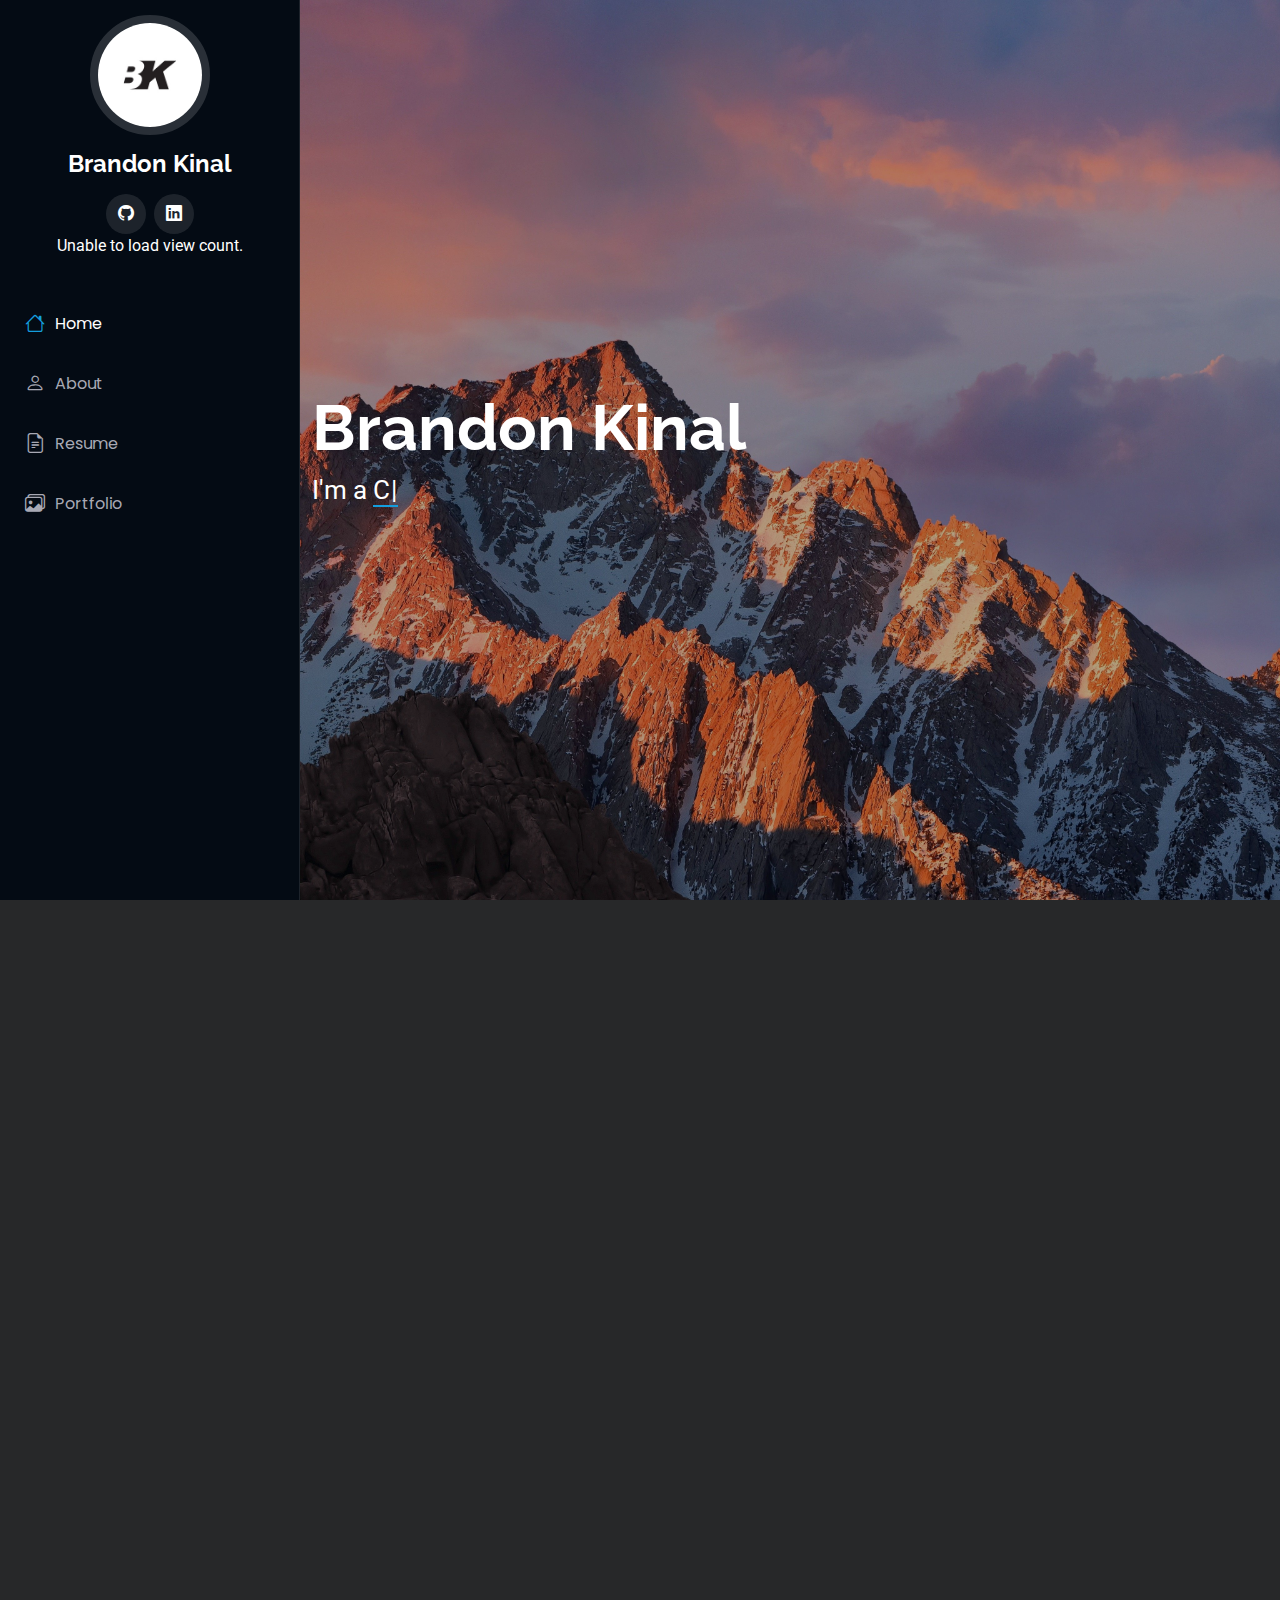
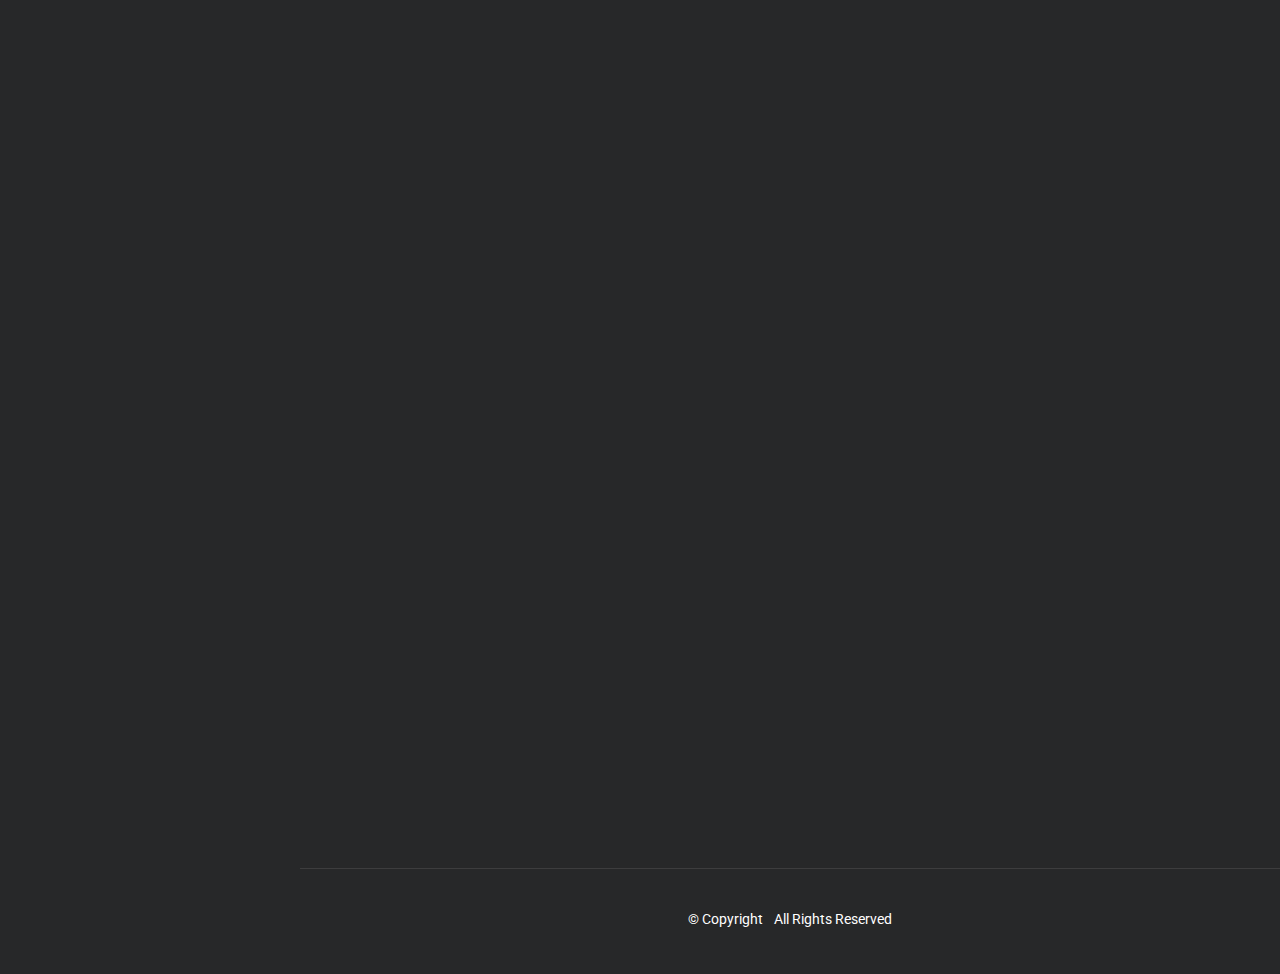
<file: index.html>
<!DOCTYPE html>
<html lang="en">

<head>
  <meta charset="utf-8">
  <meta content="width=device-width, initial-scale=1.0" name="viewport">
  <title>Brandon Kinal</title>
  <meta content="" name="description">
  <meta content="" name="keywords">

  <!-- Favicons -->
  <link href="assets/img/favicon.png" rel="icon">
  <link href="assets/img/apple-touch-icon.png" rel="apple-touch-icon">

  <!-- Fonts -->
  <link href="https://fonts.googleapis.com" rel="preconnect">
  <link href="https://fonts.gstatic.com" rel="preconnect" crossorigin>
  <link href="https://fonts.googleapis.com/css2?family=Roboto:ital,wght@0,100;0,300;0,400;0,500;0,700;0,900;1,100;1,300;1,400;1,500;1,700;1,900&family=Poppins:ital,wght@0,100;0,200;0,300;0,400;0,500;0,600;0,700;0,800;0,900;1,100;1,200;1,300;1,400;1,500;1,600;1,700;1,800;1,900&family=Raleway:ital,wght@0,100;0,200;0,300;0,400;0,500;0,600;0,700;0,800;0,900;1,100;1,200;1,300;1,400;1,500;1,600;1,700;1,800;1,900&display=swap" rel="stylesheet">

  <!-- Vendor CSS Files -->
  <link href="assets/vendor/bootstrap/css/bootstrap.min.css" rel="stylesheet">
  <link href="assets/vendor/bootstrap-icons/bootstrap-icons.css" rel="stylesheet">
  <link href="assets/vendor/aos/aos.css" rel="stylesheet">
  <link href="assets/vendor/glightbox/css/glightbox.min.css" rel="stylesheet">
  <link href="assets/vendor/swiper/swiper-bundle.min.css" rel="stylesheet">

  <!-- Main CSS File -->
  <link href="assets/css/main.css" rel="stylesheet">

  <!-- =======================================================
  * Template Name: iPortfolio
  * Template URL: https://bootstrapmade.com/iportfolio-bootstrap-portfolio-websites-template/
  * Updated: Jun 29 2024 with Bootstrap v5.3.3
  * Author: BootstrapMade.com
  * License: https://bootstrapmade.com/license/
  ======================================================== -->
</head>

<body class="index-page">

  <header id="header" class="header dark-background d-flex flex-column">
    <i class="header-toggle d-xl-none bi bi-list"></i>

    <div class="profile-img">
      <img src="assets/img/my-profile-img.jpg" alt="" class="img-fluid rounded-circle">
    </div>

    <a href="index.html" class="logo d-flex align-items-center justify-content-center">
      <!-- Uncomment the line below if you also wish to use an image logo -->
      <!-- <img src="assets/img/logo.png" alt=""> -->
      <h1 class="sitename">Brandon Kinal</h1>
    </a>

    <div class="social-links text-center">
      <a href="https://github.com/bekinal" class="github"><i class="bi bi-github"></i></a>
      <a href="https://www.linkedin.com/in/bekinal/" class="linkedin"><i class="bi bi-linkedin"></i></a>
      <p id="counter">Loading view count...</p>
    </div>

    <nav id="navmenu" class="navmenu">
      <ul>
        <li><a href="index.html#hero" class="active"><i class="bi bi-house navicon"></i>Home</a></li>
        <li><a href="index.html#about"><i class="bi bi-person navicon"></i> About</a></li>
        <li><a href="index.html#resume"><i class="bi bi-file-earmark-text navicon"></i> Resume</a></li>
        <li><a href="index.html#portfolio"><i class="bi bi-images navicon"></i> Portfolio</a></li>
      </ul>
    </nav>

  </header>

  <main class="main">

    <!-- Hero Section -->
    <section id="hero" class="hero section dark-background">

      <img src="assets/img/hero-bg.jpg" alt="" data-aos="fade-in" class="">

      <div class="container" data-aos="fade-up" data-aos-delay="100">
        <h2>Brandon Kinal</h2>
        <p>I'm a <span class="typed" data-typed-items="Cloud Architect, Technical Support Engineer, Constant Learner">Designer</span><span class="typed-cursor typed-cursor--blink" aria-hidden="true"></span><span class="typed-cursor typed-cursor--blink" aria-hidden="true"></span></p>


    </section><!-- /Hero Section -->

    <!-- About Section -->
    <section id="about" class="about section">

      <!-- Section Title -->
      <div class="container section-title" data-aos="fade-up">
        <h2>About</h2>
        <p>Hey, I'm Brandon - an aspiring Cloud Engineer passionate about building secure, scalable, and efficient cloud solutions. 
      </div><!-- End Section Title -->

      <div class="container" data-aos="fade-up" data-aos-delay="100">

        <div class="row gy-4 justify-content-center">
          <div class="col-lg-4">
            <img src="assets/img/my-profile-img2.jpg" class="img-fluid" alt="">
          </div>
          <div class="col-lg-8 content">
            <h2>Cloud Solutions &amp; Incident Response</h2>
            <p class="fst-italic py-3">
             Great to meet you — I’m excited to share my journey in cloud engineering and tech innovation. Feel free to contact me!
            </p>
            <div class="row">
              <div class="col-lg-6">
                <ul>
                  <li><i class="bi bi-chevron-right"></i> <strong>Birthday:</strong> <span>17 July 1997</span></li>
                  <li><i class="bi bi-chevron-right"></i> <strong>Phone:</strong> <span>Upon Request</span></li>
                  <li><i class="bi bi-chevron-right"></i> <strong>City:</strong> <span>Wake Forest, NC</span></li>
                </ul>
              </div>
              <div class="col-lg-6">
                <ul>
                  <li><i class="bi bi-chevron-right"></i> <strong>Age:</strong> <span>28</span></li>
                  <li><i class="bi bi-chevron-right"></i> <strong>Email:</strong> <span>brandonkinal9@gmail.com</span></li>
                </ul>
              </div>
            </div>
            <p class="py-3">
              This website was built as part of the Cloud Resume Challenge, a hands-on project designed to showcase cloud skills in action. From designing the front end to deploying it on AWS using services like S3, CloudFront, and Lambda, every step was an opportunity to learn, experiment, and grow as a cloud professional.
            </p>
          </div>
        </div>

      </div>

    </section><!-- /About Section -->

    <!-- Stats Section -->
    <section id="stats" class="stats section">

      <div class="container" data-aos="fade-up" data-aos-delay="100">

        <div class="row gy-4">

          <div class="col-lg-3 col-md-6">
            <div class="stats-item">
              <i class="bi bi-emoji-smile"></i>
              <span data-purecounter-start="0" data-purecounter-end="237" data-purecounter-duration="1" class="purecounter"></span>
              <p><strong>Happy Clients</strong>
            </div>
          </div><!-- End Stats Item -->

          <div class="col-lg-3 col-md-6">
            <div class="stats-item">
              <i class="bi bi-journal-richtext"></i>
              <span data-purecounter-start="0" data-purecounter-end="9" data-purecounter-duration="1" class="purecounter"></span>
              <p><strong>Cloud-based Projects</strong> 
            </div>
          </div><!-- End Stats Item -->

          <div class="col-lg-3 col-md-6">
            <div class="stats-item">
              <i class="bi bi-headset"></i>
              <span data-purecounter-start="0" data-purecounter-end="5200" data-purecounter-duration="1" class="purecounter"></span>
              <p><strong>Hours Of Support</strong>
            </div>
          </div><!-- End Stats Item -->

        </div>

      </div>

    </section><!-- /Stats Section -->

    <!-- Skills Section -->
    <section id="skills" class="skills section light-background">

      <!-- Section Title -->
      <div class="container section-title" data-aos="fade-up">
        <h2>Skills</h2>
        <p>Below are a few of the many skills I've learned in my career so far.</p>
      </div><!-- End Section Title -->

      <div class="container" data-aos="fade-up" data-aos-delay="100">

        <div class="row skills-content skills-animation">

          <div class="col-lg-6">

            <div class="progress">
              <span class="skill"><span>Cloud Platforms (AWS, Azure, GCP)</span> <i class="val">100%</i></span>
              <div class="progress-bar-wrap">
                <div class="progress-bar" role="progressbar" aria-valuenow="100" aria-valuemin="0" aria-valuemax="100"></div>
              </div>
            </div><!-- End Skills Item -->

            <div class="progress">
              <span class="skill"><span>Monitoring & Security (Cloudwatch, Cloudtrail, IAM)</span> <i class="val">55%</i></span>
              <div class="progress-bar-wrap">
                <div class="progress-bar" role="progressbar" aria-valuenow="55" aria-valuemin="0" aria-valuemax="100"></div>
              </div>
            </div><!-- End Skills Item -->

            <div class="progress">
              <span class="skill"><span>Networking</span> <i class="val">75%</i></span>
              <div class="progress-bar-wrap">
                <div class="progress-bar" role="progressbar" aria-valuenow="75" aria-valuemin="0" aria-valuemax="100"></div>
              </div>
            </div><!-- End Skills Item -->

          </div>

          <div class="col-lg-6">

            <div class="progress">
              <span class="skill"><span>DevOps (CI/CD, Docker, Kubernetes, Terraform)</span> <i class="val">80%</i></span>
              <div class="progress-bar-wrap">
                <div class="progress-bar" role="progressbar" aria-valuenow="80" aria-valuemin="0" aria-valuemax="100"></div>
              </div>
            </div><!-- End Skills Item -->

            <div class="progress">
              <span class="skill"><span>SQL/NoSQL Database Analysis</span> <i class="val">90%</i></span>
              <div class="progress-bar-wrap">
                <div class="progress-bar" role="progressbar" aria-valuenow="90" aria-valuemin="0" aria-valuemax="100"></div>
              </div>
            </div><!-- End Skills Item -->

            <div class="progress">
              <span class="skill"><span>Version Control (Git, Github, Gitlab, CodeCommit)</span> <i class="val">55%</i></span>
              <div class="progress-bar-wrap">
                <div class="progress-bar" role="progressbar" aria-valuenow="55" aria-valuemin="0" aria-valuemax="100"></div>
              </div>
            </div><!-- End Skills Item -->

            </div>

          <div class="col-lg-6">

            <div class="progress">
              <span class="skill"><span>Programming Languages (HTML, CSS, Python, JavaScript)</span> <i class="val">80%</i></span>
              <div class="progress-bar-wrap">
                <div class="progress-bar" role="progressbar" aria-valuenow="80" aria-valuemin="0" aria-valuemax="100"></div>
              </div>
            </div><!-- End Skills Item -->

            <div class="progress">
              <span class="skill"><span>Operating Systems (Windows, Linux, MacOS)</span> <i class="val">90%</i></span>
              <div class="progress-bar-wrap">
                <div class="progress-bar" role="progressbar" aria-valuenow="90" aria-valuemin="0" aria-valuemax="100"></div>
              </div>
            </div><!-- End Skills Item -->


          </div>

        </div>

      </div>

    </section><!-- /Skills Section -->

    <!-- Resume Section -->
    <section id="resume" class="resume section">

      <!-- Section Title -->
      <div class="container section-title" data-aos="fade-up">
        <h2>Resume</h2>
        <p>

      <div class="container">

        <div class="row">

          <div class="col-lg-6" data-aos="fade-up" data-aos-delay="100">
            <h3 class="resume-title">Summary</h3>

            <div class="resume-item pb-0">
              <p><em>Driven and detail-oriented Technical Support Engineer with over 2 years of hands-on experience troubleshooting SaaS environments and delivering technical solutions. Currently expanding my expertise in cloud architecture and AWS technologies with the goal of becoming a Cloud Engineer skilled in building secure, scalable, and efficient cloud infrastructures.</em></p>
              <ul>
              </ul>
            </div><!-- Edn Resume Item -->

            <h3 class="resume-title">Education &amp; Certifications</h3>
            <div class="resume-item">
              <h4>Associates Degree - Mechanical Engineering Technology</h4>
              <p><em>Wake Technical Community College, Raleigh, NC</em></p>
              <h5>2015 - 2016</h5>
              <p>Developed a strong foundation in physics, mathematics, and design principles while gaining hands-on experience with problem-solving, prototyping, and system analysis. My coursework and projects emphasized critical thinking, collaboration, and the application of engineering concepts to real-world challenges, preparing me to approach technical problems with creativity and precision.</p>
            </div><!-- Edn Resume Item -->

            <div class="resume-item">
              <h4>CompTIA Network+</h4>
              <h5>Issued 2025</h5>
              <p>While studying for the CompTIA Network+ certification, I built a solid understanding of networking fundamentals, including protocols, devices, troubleshooting, and security. The process strengthened my technical foundation and prepared me for real-world network management and support tasks.</p>
            </div><!-- Edn Resume Item -->

          </div>

          <div class="col-lg-6" data-aos="fade-up" data-aos-delay="200">
            <h3 class="resume-title">Professional Experience</h3>
            <div class="resume-item">
              <h4>Technical Support Specialist, Tier 2</h4>
              <h5>2025 - Present</h5>
              <p><em>Bluebeam, Wake Forest, NC (Remote) </em></p>
              <ul>
                <li>Provided advanced technical support for SaaS products, diagnosing and resolving complex customer issues efficiently.</li>
                <li>Collaborated with engineering and cloud operations teams to troubleshoot application performance and connectivity problems. </li>
                <li>Assisted clients with account configurations, installations, and integrations to ensure smooth deployment and product use.</li>
                <li>Documented technical solutions and contributed to internal knowledge base improvements for faster issue resolution.</li>
              </ul>
            </div><!-- Edn Resume Item -->

            <div class="resume-item">
              <h4>Application Support Technician, Tier 1</h4>
              <h5>2023 - 2025</h5>
              <p><em>Johnson Controls, Raleigh, NC (Remote)</em></p>
              <ul>
                <li>Delivered first-line support for enterprise applications, resolving user issues and escalating complex cases as needed.</li>
                <li>Monitored system performance and assisted in troubleshooting software and network connectivity problems.</li>
                <li>Guided users through technical procedures, ensuring minimal downtime and clear communication.</li>
                <li>Logged, tracked, and documented all support requests to maintain accurate incident records and improve service efficiency.</li>
              </ul>
            </div><!-- Edn Resume Item -->

          </div>

        </div>

      </div>

    </section><!-- /Resume Section -->

    <!-- Portfolio Section -->
    <section id="portfolio" class="portfolio section light-background">

      <!-- Section Title -->
      <div class="container section-title" data-aos="fade-up">
        <h2>Portfolio</h2>
        <p>Welcome to my portfolio — a space where I showcase the technologies I’ve worked with and the projects I’ve completed along my journey toward becoming a Cloud Engineer. Here, you’ll find examples of my hands-on experience, problem-solving skills, and continuous learning across cloud, networking, and system support environments.</p>
      </div><!-- End Section Title -->

      <div class="container">

        <div class="isotope-layout" data-default-filter="*" data-layout="masonry" data-sort="original-order">

          <ul class="portfolio-filters isotope-filters" data-aos="fade-up" data-aos-delay="100">
            <li data-filter="*" class="filter-active">All</li>
            <li data-filter=".filter-app">Applications</li>
            <li data-filter=".filter-devops">DevOps</li>
            <li data-filter=".filter-networking">Networking</li>
            <li data-filter=".filter-coding">Coding</li>
             <li data-filter=".filter-monitoring">Monitoring</li>
          </ul><!-- End Portfolio Filters -->

          <div class="row gy-4 isotope-container" data-aos="fade-up" data-aos-delay="200">

            <div class="col-lg-4 col-md-6 portfolio-item isotope-item filter">
              <div class="portfolio-content h-100">
                <img src="assets/img/portfolio/CloudChallenge.jpg" class="img-fluid" alt="">
                <div class="portfolio-info">
                  <h4>Cloud Resume Challenge</h4>
                  <p>Skills: S3, CloudFront, Route 53, Certificate Manager, Lambda, DynamoDB</p>
                  <a href="assets/img/portfolio/CloudChallenge.jpg" title="App 1" data-gallery="portfolio-gallery-app" class="glightbox preview-link"><i class="bi bi-zoom-in"></i></a>
                  <a href="Project-CloudResumeChallenge.html" title="More Details" class="details-link"><i class="bi bi-link-45deg"></i></a>
                </div>
              </div>
            </div><!-- End Portfolio Item -->

            <div class="col-lg-4 col-md-6 portfolio-item isotope-item filter-app">
              <div class="portfolio-content h-100">
                <img src="assets/img/portfolio/MultiTier.jpg" class="img-fluid" alt="">
                <div class="portfolio-info">
                  <h4>Multi-Tier Web Application</h4>
                  <p>Skills: EC2, RDS, Load Balancer, Auto Scaling, VPC</p>
                  <a href="assets/img/portfolio/MultiTier.jpg" title="App 2" data-gallery="portfolio-gallery-product" class="glightbox preview-link"><i class="bi bi-zoom-in"></i></a>
                  <a href="Project-MultiTierWebApplication.html" title="More Details" class="details-link"><i class="bi bi-link-45deg"></i></a>
                </div>
              </div>
            </div><!-- End Portfolio Item -->

            <div class="col-lg-4 col-md-6 portfolio-item isotope-item filter-app">
              <div class="portfolio-content h-100">
                <img src="assets/img/portfolio/Serverless.jpg" class="img-fluid" alt="">
                <div class="portfolio-info">
                  <h4>Serverless Application</h4>
                  <p>Skills: Lambda, API Gateway, DynamoDB, CloudWatch</p>
                  <a href="assets/img/portfolio/Serverless.jpg" title="App 3" data-gallery="portfolio-gallery-branding" class="glightbox preview-link"><i class="bi bi-zoom-in"></i></a>
                  <a href="Project-ServerlessApplication.html" title="More Details" class="details-link"><i class="bi bi-link-45deg"></i></a>
                </div>
              </div>
            </div><!-- End Portfolio Item -->

            <div class="col-lg-4 col-md-6 portfolio-item isotope-item filter-devops">
              <div class="portfolio-content h-100">
                <img src="assets/img/portfolio/CICD.jpg" class="img-fluid" alt="">
                <div class="portfolio-info">
                  <h4>CI/CD Pipeline with GitHub Actions</h4>
                  <p>Skills: CodePipeline, CodeBuild, CodeDeploy, IAM</p>
                  <a href="assets/img/portfolio/CICD.jpg" title="DevOps 1" data-gallery="portfolio-gallery-book" class="glightbox preview-link"><i class="bi bi-zoom-in"></i></a>
                  <a href="Project-CICDPipeline.html" title="More Details" class="details-link"><i class="bi bi-link-45deg"></i></a>
                </div>
              </div>
            </div><!-- End Portfolio Item -->

            <div class="col-lg-4 col-md-6 portfolio-item isotope-item filter-monitoring">
              <div class="portfolio-content h-100">
                <img src="assets/img/portfolio/Dashboard.jpg" class="img-fluid" alt="">
                <div class="portfolio-info">
                  <h4>Monitoring and Alerting Dashboard</h4>
                  <p>Skills: CloudWatch, SNS, Lambda</p>
                  <a href="assets/img/portfolio/Dashboard.jpg" title="Monitoring 1" data-gallery="portfolio-gallery-app" class="glightbox preview-link"><i class="bi bi-zoom-in"></i></a>
                  <a href="Project-MonitoringandAlerting.html" title="More Details" class="details-link"><i class="bi bi-link-45deg"></i></a>
                </div>
              </div>
            </div><!-- End Portfolio Item -->

            <div class="col-lg-4 col-md-6 portfolio-item isotope-item filter-app">
              <div class="portfolio-content h-100">
                <img src="assets/img/portfolio/Containers.jpg" class="img-fluid" alt="">
                <div class="portfolio-info">
                  <h4>Containerized Application on ECS or EKS</h4>
                  <p>Skills: Docker, ECS/EKS, IAM, Networking</p>
                  <a href="assets/img/portfolio/Containers.jpg" title="App 4" data-gallery="portfolio-gallery-product" class="glightbox preview-link"><i class="bi bi-zoom-in"></i></a>
                  <a href="Project-Containers.html" title="More Details" class="details-link"><i class="bi bi-link-45deg"></i></a>
                </div>
              </div>
            </div><!-- End Portfolio Item -->

            <div class="col-lg-4 col-md-6 portfolio-item isotope-item filter-devops">
              <div class="portfolio-content h-100">
                <img src="assets/img/portfolio/IaC.jpg" class="img-fluid" alt="">
                <div class="portfolio-info">
                  <h4>Infrastructure as Code Project</h4>
                  <p>Skills: Terraform or CloudFormation</p>
                  <a href="assets/img/portfolio/IaC.jpg" title="DevOps 2" data-gallery="portfolio-gallery-branding" class="glightbox preview-link"><i class="bi bi-zoom-in"></i></a>
                  <a href="Project-InfrastructureAsCode.html" title="More Details" class="details-link"><i class="bi bi-link-45deg"></i></a>
                </div>
              </div>
            </div><!-- End Portfolio Item -->

            <div class="col-lg-4 col-md-6 portfolio-item isotope-item filter-networking">
              <div class="portfolio-content h-100">
                <img src="assets/img/portfolio/Hybrid.jpg" class="img-fluid" alt="">
                <div class="portfolio-info">
                  <h4>Hybrid Networking Setup</h4>
                  <p>Skills: VPN Gateway, VPC Peering, Route Tables</p>
                  <a href="assets/img/portfolio/Hybrid.jpg" title="Networking 1" data-gallery="portfolio-gallery-book" class="glightbox preview-link"><i class="bi bi-zoom-in"></i></a>
                  <a href="Project-HybridNetworkingSetup.html" title="More Details" class="details-link"><i class="bi bi-link-45deg"></i></a>
                </div>
              </div>
            </div><!-- End Portfolio Item -->

            <div class="col-lg-4 col-md-6 portfolio-item isotope-item filter-coding">
              <div class="portfolio-content h-100">
                <img src="assets/img/portfolio/Python.jpg" class="img-fluid" alt="">
                <div class="portfolio-info">
                  <h4>Python Application</h4>
                  <p>Skills: Python, Scripting, Automation</p>
                  <a href="assets/img/portfolio/Python.jpg" title="Coding 1" data-gallery="portfolio-gallery-app" class="glightbox preview-link"><i class="bi bi-zoom-in"></i></a>
                  <a href="Project-Python.html" title="More Details" class="details-link"><i class="bi bi-link-45deg"></i></a>
                </div>
              </div>
            </div><!-- End Portfolio Item -->

          </div><!-- End Portfolio Container -->

        </div>

      </div>

    </section><!-- /Portfolio Section -->

  </main>

  <footer id="footer" class="footer position-relative light-background">

    <div class="container">
      <div class="copyright text-center ">
        <p>© <span>Copyright</span> <strong class="px-1 sitename"></strong> <span>All Rights Reserved</span></p>
      </div>
      <div class="credits">
        <!-- All the links in the footer should remain intact. -->
        <!-- You can delete the links only if you've purchased the pro version. -->
        <!-- Licensing information: https://bootstrapmade.com/license/ -->
        <!-- Purchase the pro version with working PHP/AJAX contact form: [buy-url] -->
      </div>
    </div>

  </footer>

  <!-- Scroll Top -->
  <a href="#" id="scroll-top" class="scroll-top d-flex align-items-center justify-content-center"><i class="bi bi-arrow-up-short"></i></a>

  <!-- Preloader -->
  <div id="preloader"></div>

  <!-- Vendor JS Files -->
  <script src="assets/vendor/bootstrap/js/bootstrap.bundle.min.js"></script>
  <script src="assets/vendor/php-email-form/validate.js"></script>
  <script src="assets/vendor/aos/aos.js"></script>
  <script src="assets/vendor/typed.js/typed.umd.js"></script>
  <script src="assets/vendor/purecounter/purecounter_vanilla.js"></script>
  <script src="assets/vendor/waypoints/noframework.waypoints.js"></script>
  <script src="assets/vendor/glightbox/js/glightbox.min.js"></script>
  <script src="assets/vendor/imagesloaded/imagesloaded.pkgd.min.js"></script>
  <script src="assets/vendor/isotope-layout/isotope.pkgd.min.js"></script>
  <script src="assets/vendor/swiper/swiper-bundle.min.js"></script>
  <script src="assets/js/index.js"></script>

  <!-- Main JS File -->
  <script src="assets/js/main.js"></script>

</body>

</html>
</file>
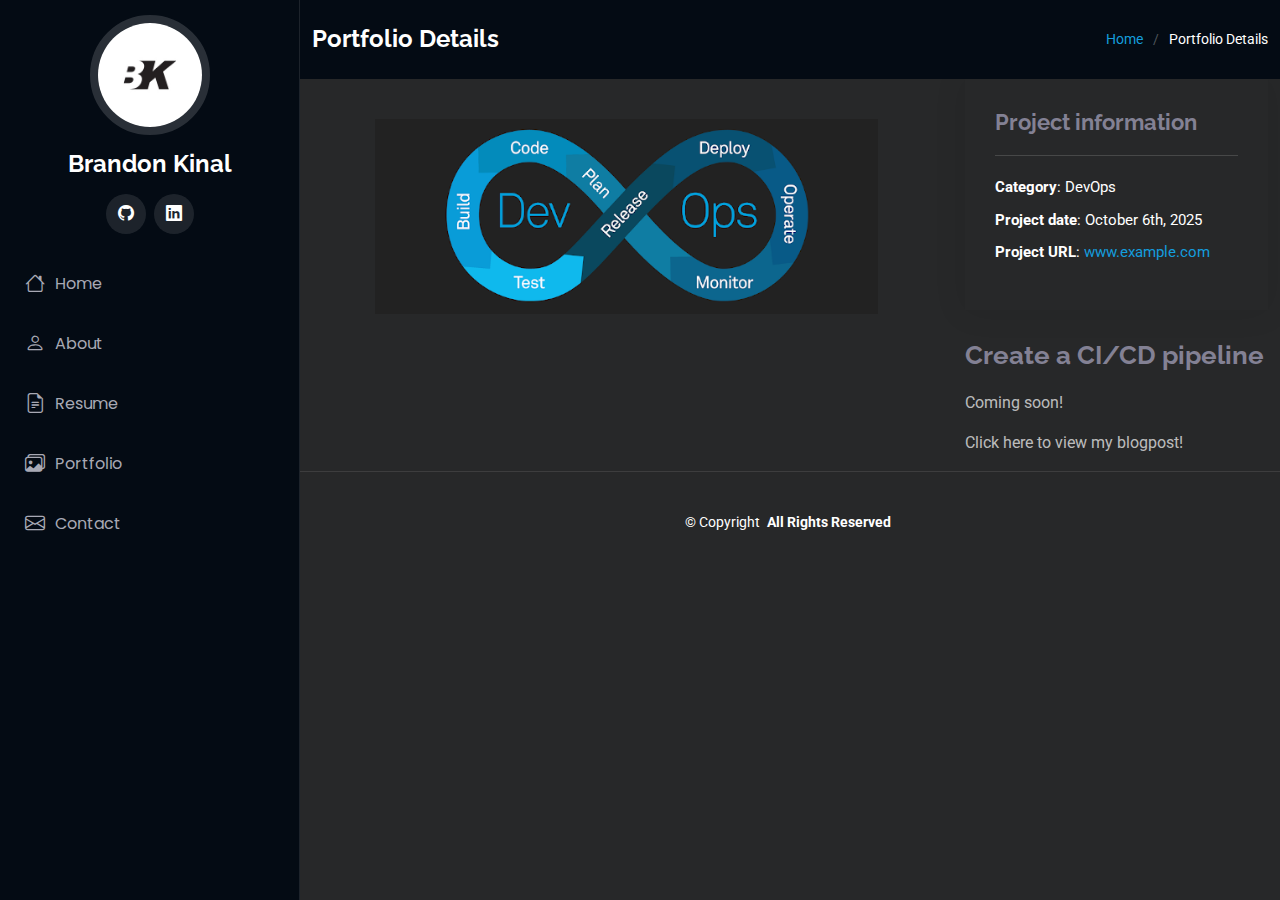
<file: Project-CICDPipeline.html>
<!DOCTYPE html>
<html lang="en">

<head>
  <meta charset="utf-8">
  <meta content="width=device-width, initial-scale=1.0" name="viewport">
  <title>Projects</title>
  <meta content="" name="description">
  <meta content="" name="keywords">

  <!-- Favicons -->
  <link href="assets/img/favicon.png" rel="icon">
  <link href="assets/img/apple-touch-icon.png" rel="apple-touch-icon">

  <!-- Fonts -->
  <link href="https://fonts.googleapis.com" rel="preconnect">
  <link href="https://fonts.gstatic.com" rel="preconnect" crossorigin>
  <link href="https://fonts.googleapis.com/css2?family=Roboto:ital,wght@0,100;0,300;0,400;0,500;0,700;0,900;1,100;1,300;1,400;1,500;1,700;1,900&family=Poppins:ital,wght@0,100;0,200;0,300;0,400;0,500;0,600;0,700;0,800;0,900;1,100;1,200;1,300;1,400;1,500;1,600;1,700;1,800;1,900&family=Raleway:ital,wght@0,100;0,200;0,300;0,400;0,500;0,600;0,700;0,800;0,900;1,100;1,200;1,300;1,400;1,500;1,600;1,700;1,800;1,900&display=swap" rel="stylesheet">

  <!-- Vendor CSS Files -->
  <link href="assets/vendor/bootstrap/css/bootstrap.min.css" rel="stylesheet">
  <link href="assets/vendor/bootstrap-icons/bootstrap-icons.css" rel="stylesheet">
  <link href="assets/vendor/aos/aos.css" rel="stylesheet">
  <link href="assets/vendor/glightbox/css/glightbox.min.css" rel="stylesheet">
  <link href="assets/vendor/swiper/swiper-bundle.min.css" rel="stylesheet">

  <!-- Main CSS File -->
  <link href="assets/css/main.css" rel="stylesheet">

</head>

<body class="portfolio-details-page">

  <header id="header" class="header dark-background d-flex flex-column">
    <i class="header-toggle d-xl-none bi bi-list"></i>

    <div class="profile-img">
      <img src="assets/img/my-profile-img.jpg" alt="" class="img-fluid rounded-circle">
    </div>

    <a href="index.html" class="logo d-flex align-items-center justify-content-center">
      <!-- Uncomment the line below if you also wish to use an image logo -->
      <!-- <img src="assets/img/logo.png" alt=""> -->
      <h1 class="sitename">Brandon Kinal</h1>
    </a>

    <div class="social-links text-center">
      <a href="https://github.com/bekinal" class="google-plus"><i class="bi bi-github"></i></a>
      <a href="https://www.linkedin.com/in/bekinal/" class="linkedin"><i class="bi bi-linkedin"></i></a>
    </div>

    <nav id="navmenu" class="navmenu">
      <ul>
        <li><a href="index.html#hero"><i class="bi bi-house navicon"></i>Home</a></li>
        <li><a href="index.html#about"><i class="bi bi-person navicon"></i> About</a></li>
        <li><a href="index.html#resume"><i class="bi bi-file-earmark-text navicon"></i> Resume</a></li>
        <li><a href="index.html#portfolio"><i class="bi bi-images navicon"></i> Portfolio</a></li>
        <li><a href="index.html#contact"><i class="bi bi-envelope navicon"></i> Contact</a></li>
      </ul>
    </nav>

  </header>

  <main class="main">

    <!-- Page Title -->
    <div class="page-title dark-background">
      <div class="container d-lg-flex justify-content-between align-items-center">
        <h1 class="mb-2 mb-lg-0">Portfolio Details</h1>
        <nav class="breadcrumbs">
          <ol>
            <li><a href="index.html">Home</a></li>
            <li class="current">Portfolio Details</li>
          </ol>
        </nav>
      </div>
    </div><!-- End Page Title -->

    <!-- Portfolio Details Section -->
    <section id="portfolio-details" class="portfolio-details section">

      <div class="container" data-aos="fade-up" data-aos-delay="100">

        <div class="row gy-4">

          <div class="col-lg-8">

              <div class="swiper-wrapper align-items-center">

                <div class="swiper-slide">
                  <img src="assets/img/portfolio/CICD.jpg" alt="" style="width: 80%; height: auto; display: block; margin: 40px auto;">
                </div>
            </div>
          </div>

          <div class="col-lg-4">
            <div class="portfolio-info" data-aos="fade-up" data-aos-delay="200">
              <h3>Project information</h3>
              <ul>
                <li><strong>Category</strong>: DevOps</li>
                <li><strong>Project date</strong>: October 6th, 2025</li>
                <li><strong>Project URL</strong>: <a href="#">www.example.com</a></li>
              </ul>
            </div>
            <div class="portfolio-description" data-aos="fade-up" data-aos-delay="300">
              <h2>Create a CI/CD pipeline</h2>
              <p>
                Coming soon!
              </p>
              <p>Click <href>here</href> to view my blogpost!</p>
            </div>
          </div>

        </div>

      </div>

    </section><!-- /Portfolio Details Section -->

  </main>

  <footer id="footer" class="footer position-relative light-background">

    <div class="container">
      <div class="copyright text-center ">
        <p>© <span>Copyright</span> <strong class="px-1 sitename"> <span>All Rights Reserved</span></p>
      </div>
      <div class="credits">
        <!-- All the links in the footer should remain intact. -->
        <!-- You can delete the links only if you've purchased the pro version. -->
        <!-- Licensing information: https://bootstrapmade.com/license/ -->
        <!-- Purchase the pro version with working PHP/AJAX contact form: [buy-url] -->
      </div>
    </div>

  </footer>

  <!-- Scroll Top -->
  <a href="#" id="scroll-top" class="scroll-top d-flex align-items-center justify-content-center"><i class="bi bi-arrow-up-short"></i></a>

  <!-- Preloader -->
  <div id="preloader"></div>

  <!-- Vendor JS Files -->
  <script src="assets/vendor/bootstrap/js/bootstrap.bundle.min.js"></script>
  <script src="assets/vendor/php-email-form/validate.js"></script>
  <script src="assets/vendor/aos/aos.js"></script>
  <script src="assets/vendor/typed.js/typed.umd.js"></script>
  <script src="assets/vendor/purecounter/purecounter_vanilla.js"></script>
  <script src="assets/vendor/waypoints/noframework.waypoints.js"></script>
  <script src="assets/vendor/glightbox/js/glightbox.min.js"></script>
  <script src="assets/vendor/imagesloaded/imagesloaded.pkgd.min.js"></script>
  <script src="assets/vendor/isotope-layout/isotope.pkgd.min.js"></script>
  <script src="assets/vendor/swiper/swiper-bundle.min.js"></script>

  <!-- Main JS File -->
  <script src="assets/js/main.js"></script>

</body>

</html>
</file>
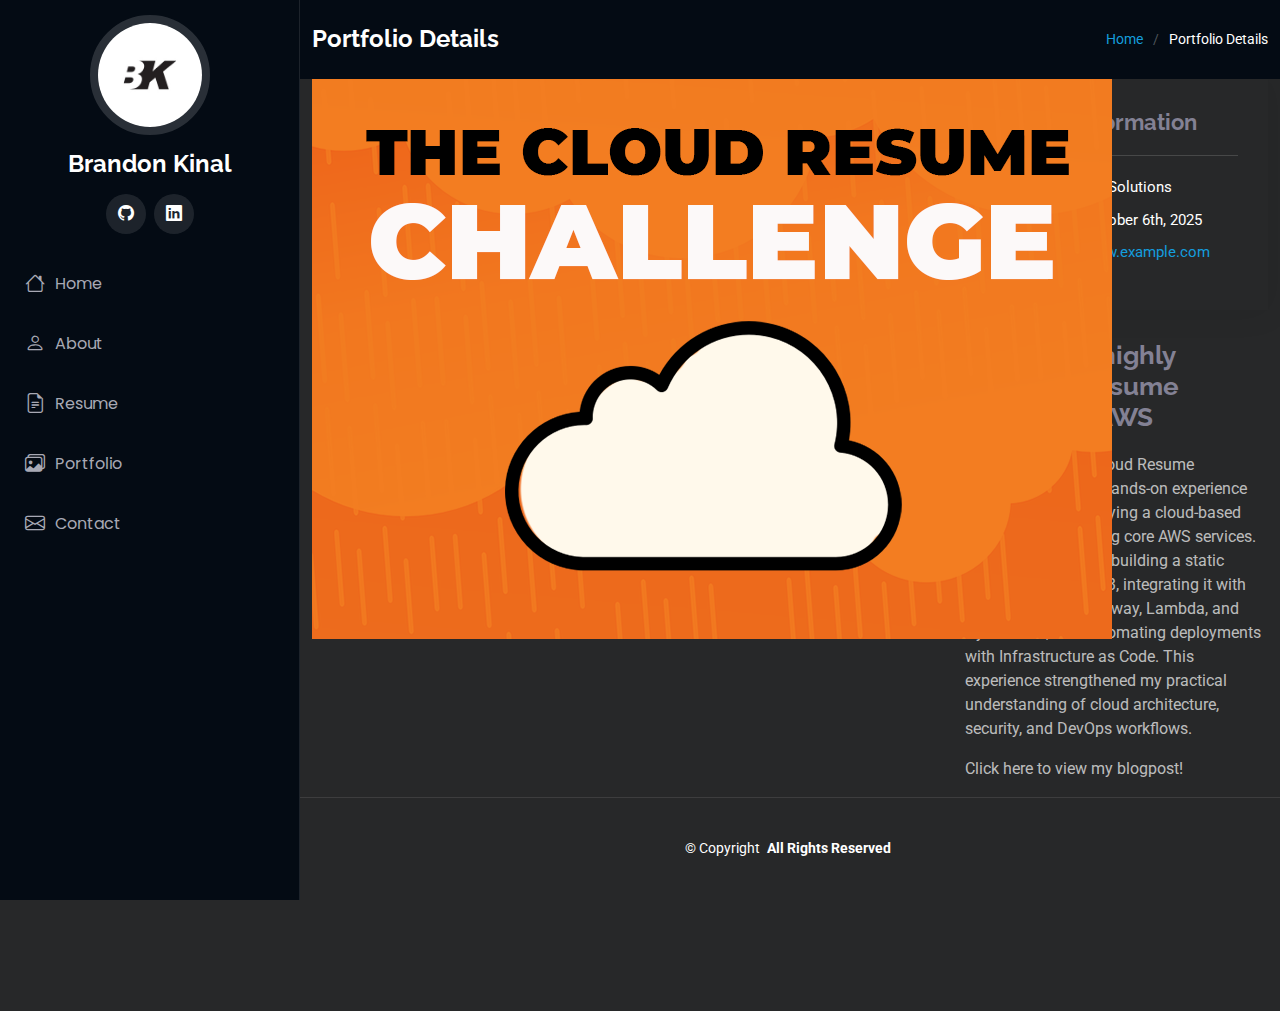
<file: Project-CloudResumeChallenge.html>
<!DOCTYPE html>
<html lang="en">

<head>
  <meta charset="utf-8">
  <meta content="width=device-width, initial-scale=1.0" name="viewport">
  <title>Projects</title>
  <meta content="" name="description">
  <meta content="" name="keywords">

  <!-- Favicons -->
  <link href="assets/img/favicon.png" rel="icon">
  <link href="assets/img/apple-touch-icon.png" rel="apple-touch-icon">

  <!-- Fonts -->
  <link href="https://fonts.googleapis.com" rel="preconnect">
  <link href="https://fonts.gstatic.com" rel="preconnect" crossorigin>
  <link href="https://fonts.googleapis.com/css2?family=Roboto:ital,wght@0,100;0,300;0,400;0,500;0,700;0,900;1,100;1,300;1,400;1,500;1,700;1,900&family=Poppins:ital,wght@0,100;0,200;0,300;0,400;0,500;0,600;0,700;0,800;0,900;1,100;1,200;1,300;1,400;1,500;1,600;1,700;1,800;1,900&family=Raleway:ital,wght@0,100;0,200;0,300;0,400;0,500;0,600;0,700;0,800;0,900;1,100;1,200;1,300;1,400;1,500;1,600;1,700;1,800;1,900&display=swap" rel="stylesheet">

  <!-- Vendor CSS Files -->
  <link href="assets/vendor/bootstrap/css/bootstrap.min.css" rel="stylesheet">
  <link href="assets/vendor/bootstrap-icons/bootstrap-icons.css" rel="stylesheet">
  <link href="assets/vendor/aos/aos.css" rel="stylesheet">
  <link href="assets/vendor/glightbox/css/glightbox.min.css" rel="stylesheet">
  <link href="assets/vendor/swiper/swiper-bundle.min.css" rel="stylesheet">

  <!-- Main CSS File -->
  <link href="assets/css/main.css" rel="stylesheet">

</head>

<body class="portfolio-details-page">

  <header id="header" class="header dark-background d-flex flex-column">
    <i class="header-toggle d-xl-none bi bi-list"></i>

    <div class="profile-img">
      <img src="assets/img/my-profile-img.jpg" alt="" class="img-fluid rounded-circle">
    </div>

    <a href="index.html" class="logo d-flex align-items-center justify-content-center">
      <!-- Uncomment the line below if you also wish to use an image logo -->
      <!-- <img src="assets/img/logo.png" alt=""> -->
      <h1 class="sitename">Brandon Kinal</h1>
    </a>

    <div class="social-links text-center">
      <a href="https://github.com/bekinal" class="google-plus"><i class="bi bi-github"></i></a>
      <a href="https://www.linkedin.com/in/bekinal/" class="linkedin"><i class="bi bi-linkedin"></i></a>
    </div>

    <nav id="navmenu" class="navmenu">
      <ul>
        <li><a href="index.html#hero"><i class="bi bi-house navicon"></i>Home</a></li>
        <li><a href="index.html#about"><i class="bi bi-person navicon"></i> About</a></li>
        <li><a href="index.html#resume"><i class="bi bi-file-earmark-text navicon"></i> Resume</a></li>
        <li><a href="index.html#portfolio"><i class="bi bi-images navicon"></i> Portfolio</a></li>
        <li><a href="index.html#contact"><i class="bi bi-envelope navicon"></i> Contact</a></li>
      </ul>
    </nav>

  </header>

  <main class="main">

    <!-- Page Title -->
    <div class="page-title dark-background">
      <div class="container d-lg-flex justify-content-between align-items-center">
        <h1 class="mb-2 mb-lg-0">Portfolio Details</h1>
        <nav class="breadcrumbs">
          <ol>
            <li><a href="index.html">Home</a></li>
            <li class="current">Portfolio Details</li>
          </ol>
        </nav>
      </div>
    </div><!-- End Page Title -->

    <!-- Portfolio Details Section -->
    <section id="portfolio-details" class="portfolio-details section">

      <div class="container" data-aos="fade-up" data-aos-delay="100">

        <div class="row gy-4">

          <div class="col-lg-8">

              <div class="swiper-wrapper align-items-center">

                <div class="swiper-slide">
                  <img src="assets/img/portfolio/CloudChallenge.jpg" alt="">
                </div>
            </div>
          </div>

          <div class="col-lg-4">
            <div class="portfolio-info" data-aos="fade-up" data-aos-delay="200">
              <h3>Project information</h3>
              <ul>
                <li><strong>Category</strong>: Cloud Solutions</li>
                <li><strong>Project date</strong>: October 6th, 2025</li>
                <li><strong>Project URL</strong>: <a href="#">www.example.com</a></li>
              </ul>
            </div>
            <div class="portfolio-description" data-aos="fade-up" data-aos-delay="300">
              <h2>Creating a highly available resume hosted on AWS</h2>
              <p>
                Through the AWS Cloud Resume Challenge, I gained hands-on experience designing and deploying a cloud-based web application using core AWS services. The project involved building a static website hosted on S3, integrating it with CloudFront, API Gateway, Lambda, and DynamoDB, and automating deployments with Infrastructure as Code. This experience strengthened my practical understanding of cloud architecture, security, and DevOps workflows.
              </p>
              <p>Click <href>here</href> to view my blogpost!</p>
            </div>
          </div>

        </div>

      </div>

    </section><!-- /Portfolio Details Section -->

  </main>

  <footer id="footer" class="footer position-relative light-background">

    <div class="container">
      <div class="copyright text-center ">
        <p>© <span>Copyright</span> <strong class="px-1 sitename"> <span>All Rights Reserved</span></p>
      </div>
      <div class="credits">
        <!-- All the links in the footer should remain intact. -->
        <!-- You can delete the links only if you've purchased the pro version. -->
        <!-- Licensing information: https://bootstrapmade.com/license/ -->
        <!-- Purchase the pro version with working PHP/AJAX contact form: [buy-url] -->
      </div>
    </div>

  </footer>

  <!-- Scroll Top -->
  <a href="#" id="scroll-top" class="scroll-top d-flex align-items-center justify-content-center"><i class="bi bi-arrow-up-short"></i></a>

  <!-- Preloader -->
  <div id="preloader"></div>

  <!-- Vendor JS Files -->
  <script src="assets/vendor/bootstrap/js/bootstrap.bundle.min.js"></script>
  <script src="assets/vendor/php-email-form/validate.js"></script>
  <script src="assets/vendor/aos/aos.js"></script>
  <script src="assets/vendor/typed.js/typed.umd.js"></script>
  <script src="assets/vendor/purecounter/purecounter_vanilla.js"></script>
  <script src="assets/vendor/waypoints/noframework.waypoints.js"></script>
  <script src="assets/vendor/glightbox/js/glightbox.min.js"></script>
  <script src="assets/vendor/imagesloaded/imagesloaded.pkgd.min.js"></script>
  <script src="assets/vendor/isotope-layout/isotope.pkgd.min.js"></script>
  <script src="assets/vendor/swiper/swiper-bundle.min.js"></script>

  <!-- Main JS File -->
  <script src="assets/js/main.js"></script>

</body>

</html>
</file>
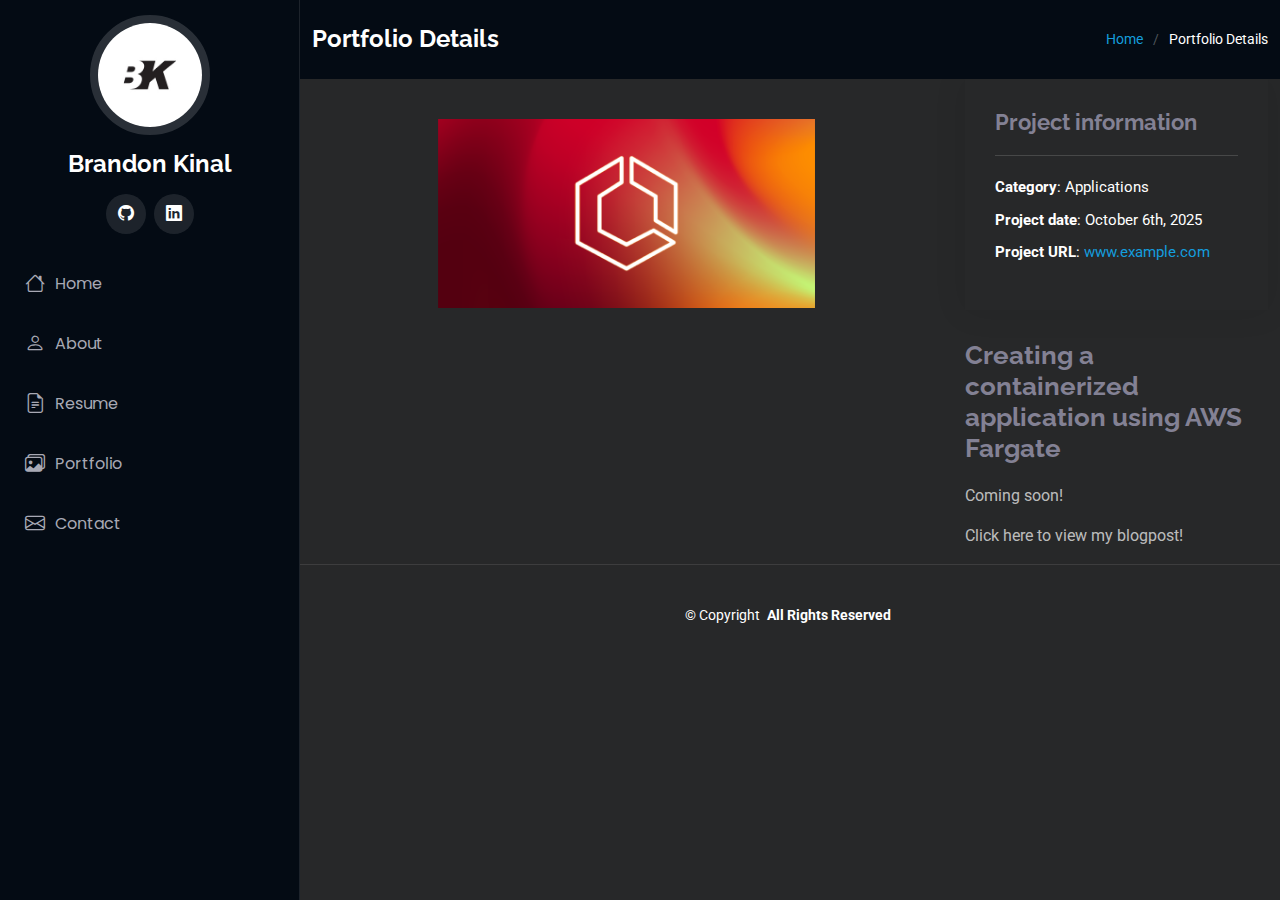
<file: Project-Containers.html>
<!DOCTYPE html>
<html lang="en">

<head>
  <meta charset="utf-8">
  <meta content="width=device-width, initial-scale=1.0" name="viewport">
  <title>Projects</title>
  <meta content="" name="description">
  <meta content="" name="keywords">

  <!-- Favicons -->
  <link href="assets/img/favicon.png" rel="icon">
  <link href="assets/img/apple-touch-icon.png" rel="apple-touch-icon">

  <!-- Fonts -->
  <link href="https://fonts.googleapis.com" rel="preconnect">
  <link href="https://fonts.gstatic.com" rel="preconnect" crossorigin>
  <link href="https://fonts.googleapis.com/css2?family=Roboto:ital,wght@0,100;0,300;0,400;0,500;0,700;0,900;1,100;1,300;1,400;1,500;1,700;1,900&family=Poppins:ital,wght@0,100;0,200;0,300;0,400;0,500;0,600;0,700;0,800;0,900;1,100;1,200;1,300;1,400;1,500;1,600;1,700;1,800;1,900&family=Raleway:ital,wght@0,100;0,200;0,300;0,400;0,500;0,600;0,700;0,800;0,900;1,100;1,200;1,300;1,400;1,500;1,600;1,700;1,800;1,900&display=swap" rel="stylesheet">

  <!-- Vendor CSS Files -->
  <link href="assets/vendor/bootstrap/css/bootstrap.min.css" rel="stylesheet">
  <link href="assets/vendor/bootstrap-icons/bootstrap-icons.css" rel="stylesheet">
  <link href="assets/vendor/aos/aos.css" rel="stylesheet">
  <link href="assets/vendor/glightbox/css/glightbox.min.css" rel="stylesheet">
  <link href="assets/vendor/swiper/swiper-bundle.min.css" rel="stylesheet">

  <!-- Main CSS File -->
  <link href="assets/css/main.css" rel="stylesheet">

</head>

<body class="portfolio-details-page">

  <header id="header" class="header dark-background d-flex flex-column">
    <i class="header-toggle d-xl-none bi bi-list"></i>

    <div class="profile-img">
      <img src="assets/img/my-profile-img.jpg" alt="" class="img-fluid rounded-circle">
    </div>

    <a href="index.html" class="logo d-flex align-items-center justify-content-center">
      <!-- Uncomment the line below if you also wish to use an image logo -->
      <!-- <img src="assets/img/logo.png" alt=""> -->
      <h1 class="sitename">Brandon Kinal</h1>
    </a>

    <div class="social-links text-center">
      <a href="https://github.com/bekinal" class="google-plus"><i class="bi bi-github"></i></a>
      <a href="https://www.linkedin.com/in/bekinal/" class="linkedin"><i class="bi bi-linkedin"></i></a>
    </div>

    <nav id="navmenu" class="navmenu">
      <ul>
        <li><a href="index.html#hero"><i class="bi bi-house navicon"></i>Home</a></li>
        <li><a href="index.html#about"><i class="bi bi-person navicon"></i> About</a></li>
        <li><a href="index.html#resume"><i class="bi bi-file-earmark-text navicon"></i> Resume</a></li>
        <li><a href="index.html#portfolio"><i class="bi bi-images navicon"></i> Portfolio</a></li>
        <li><a href="index.html#contact"><i class="bi bi-envelope navicon"></i> Contact</a></li>
      </ul>
    </nav>

  </header>

  <main class="main">

    <!-- Page Title -->
    <div class="page-title dark-background">
      <div class="container d-lg-flex justify-content-between align-items-center">
        <h1 class="mb-2 mb-lg-0">Portfolio Details</h1>
        <nav class="breadcrumbs">
          <ol>
            <li><a href="index.html">Home</a></li>
            <li class="current">Portfolio Details</li>
          </ol>
        </nav>
      </div>
    </div><!-- End Page Title -->

    <!-- Portfolio Details Section -->
    <section id="portfolio-details" class="portfolio-details section">

      <div class="container" data-aos="fade-up" data-aos-delay="100">

        <div class="row gy-4">

          <div class="col-lg-8">

              <div class="swiper-wrapper align-items-center">

                <div class="swiper-slide">
                  <img src="assets/img/portfolio/Containers.jpg" alt="" style="width: 60%; height: auto; display: block; margin: 40px auto;">
                </div>
            </div>
          </div>

          <div class="col-lg-4">
            <div class="portfolio-info" data-aos="fade-up" data-aos-delay="200">
              <h3>Project information</h3>
              <ul>
                <li><strong>Category</strong>: Applications</li>
                <li><strong>Project date</strong>: October 6th, 2025</li>
                <li><strong>Project URL</strong>: <a href="#">www.example.com</a></li>
              </ul>
            </div>
            <div class="portfolio-description" data-aos="fade-up" data-aos-delay="300">
              <h2>Creating a containerized application using AWS Fargate</h2>
              <p>
                Coming soon!
              <p>Click <href>here</href> to view my blogpost!</p>
            </div>
          </div>

        </div>

      </div>

    </section><!-- /Portfolio Details Section -->

  </main>

  <footer id="footer" class="footer position-relative light-background">

    <div class="container">
      <div class="copyright text-center ">
        <p>© <span>Copyright</span> <strong class="px-1 sitename"> <span>All Rights Reserved</span></p>
      </div>
      <div class="credits">
        <!-- All the links in the footer should remain intact. -->
        <!-- You can delete the links only if you've purchased the pro version. -->
        <!-- Licensing information: https://bootstrapmade.com/license/ -->
        <!-- Purchase the pro version with working PHP/AJAX contact form: [buy-url] -->
      </div>
    </div>

  </footer>

  <!-- Scroll Top -->
  <a href="#" id="scroll-top" class="scroll-top d-flex align-items-center justify-content-center"><i class="bi bi-arrow-up-short"></i></a>

  <!-- Preloader -->
  <div id="preloader"></div>

  <!-- Vendor JS Files -->
  <script src="assets/vendor/bootstrap/js/bootstrap.bundle.min.js"></script>
  <script src="assets/vendor/php-email-form/validate.js"></script>
  <script src="assets/vendor/aos/aos.js"></script>
  <script src="assets/vendor/typed.js/typed.umd.js"></script>
  <script src="assets/vendor/purecounter/purecounter_vanilla.js"></script>
  <script src="assets/vendor/waypoints/noframework.waypoints.js"></script>
  <script src="assets/vendor/glightbox/js/glightbox.min.js"></script>
  <script src="assets/vendor/imagesloaded/imagesloaded.pkgd.min.js"></script>
  <script src="assets/vendor/isotope-layout/isotope.pkgd.min.js"></script>
  <script src="assets/vendor/swiper/swiper-bundle.min.js"></script>

  <!-- Main JS File -->
  <script src="assets/js/main.js"></script>

</body>

</html>
</file>
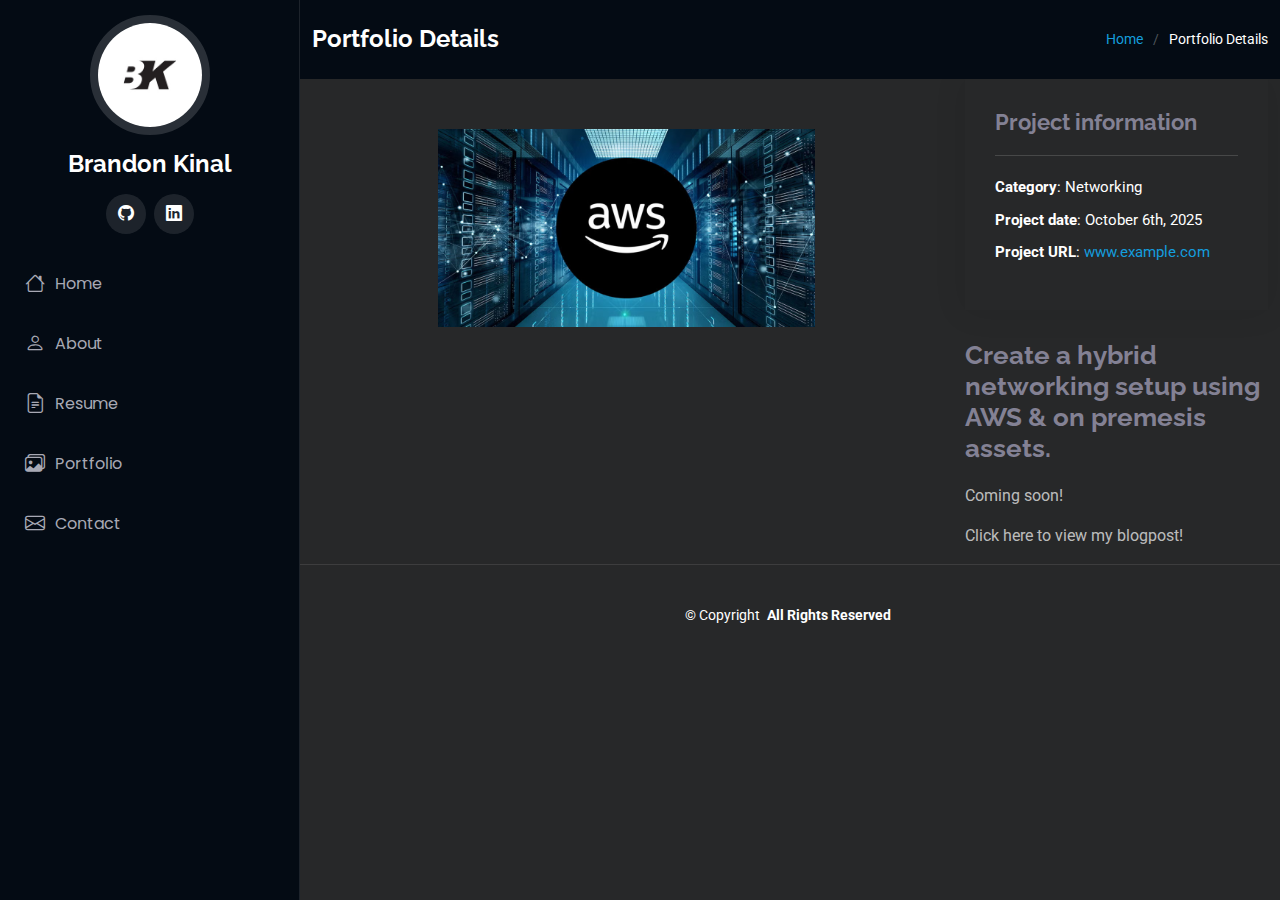
<file: Project-HybridNetworkingSetup.html>
<!DOCTYPE html>
<html lang="en">

<head>
  <meta charset="utf-8">
  <meta content="width=device-width, initial-scale=1.0" name="viewport">
  <title>Projects</title>
  <meta content="" name="description">
  <meta content="" name="keywords">

  <!-- Favicons -->
  <link href="assets/img/favicon.png" rel="icon">
  <link href="assets/img/apple-touch-icon.png" rel="apple-touch-icon">

  <!-- Fonts -->
  <link href="https://fonts.googleapis.com" rel="preconnect">
  <link href="https://fonts.gstatic.com" rel="preconnect" crossorigin>
  <link href="https://fonts.googleapis.com/css2?family=Roboto:ital,wght@0,100;0,300;0,400;0,500;0,700;0,900;1,100;1,300;1,400;1,500;1,700;1,900&family=Poppins:ital,wght@0,100;0,200;0,300;0,400;0,500;0,600;0,700;0,800;0,900;1,100;1,200;1,300;1,400;1,500;1,600;1,700;1,800;1,900&family=Raleway:ital,wght@0,100;0,200;0,300;0,400;0,500;0,600;0,700;0,800;0,900;1,100;1,200;1,300;1,400;1,500;1,600;1,700;1,800;1,900&display=swap" rel="stylesheet">

  <!-- Vendor CSS Files -->
  <link href="assets/vendor/bootstrap/css/bootstrap.min.css" rel="stylesheet">
  <link href="assets/vendor/bootstrap-icons/bootstrap-icons.css" rel="stylesheet">
  <link href="assets/vendor/aos/aos.css" rel="stylesheet">
  <link href="assets/vendor/glightbox/css/glightbox.min.css" rel="stylesheet">
  <link href="assets/vendor/swiper/swiper-bundle.min.css" rel="stylesheet">

  <!-- Main CSS File -->
  <link href="assets/css/main.css" rel="stylesheet">

</head>

<body class="portfolio-details-page">

  <header id="header" class="header dark-background d-flex flex-column">
    <i class="header-toggle d-xl-none bi bi-list"></i>

    <div class="profile-img">
      <img src="assets/img/my-profile-img.jpg" alt="" class="img-fluid rounded-circle">
    </div>

    <a href="index.html" class="logo d-flex align-items-center justify-content-center">
      <!-- Uncomment the line below if you also wish to use an image logo -->
      <!-- <img src="assets/img/logo.png" alt=""> -->
      <h1 class="sitename">Brandon Kinal</h1>
    </a>

    <div class="social-links text-center">
      <a href="https://github.com/bekinal" class="google-plus"><i class="bi bi-github"></i></a>
      <a href="https://www.linkedin.com/in/bekinal/" class="linkedin"><i class="bi bi-linkedin"></i></a>
    </div>

    <nav id="navmenu" class="navmenu">
      <ul>
        <li><a href="index.html#hero"><i class="bi bi-house navicon"></i>Home</a></li>
        <li><a href="index.html#about"><i class="bi bi-person navicon"></i> About</a></li>
        <li><a href="index.html#resume"><i class="bi bi-file-earmark-text navicon"></i> Resume</a></li>
        <li><a href="index.html#portfolio"><i class="bi bi-images navicon"></i> Portfolio</a></li>
        <li><a href="index.html#contact"><i class="bi bi-envelope navicon"></i> Contact</a></li>
      </ul>
    </nav>

  </header>

  <main class="main">

    <!-- Page Title -->
    <div class="page-title dark-background">
      <div class="container d-lg-flex justify-content-between align-items-center">
        <h1 class="mb-2 mb-lg-0">Portfolio Details</h1>
        <nav class="breadcrumbs">
          <ol>
            <li><a href="index.html">Home</a></li>
            <li class="current">Portfolio Details</li>
          </ol>
        </nav>
      </div>
    </div><!-- End Page Title -->

    <!-- Portfolio Details Section -->
    <section id="portfolio-details" class="portfolio-details section">

      <div class="container" data-aos="fade-up" data-aos-delay="100">

        <div class="row gy-4">

          <div class="col-lg-8">

              <div class="swiper-wrapper align-items-left">

                <div class="swiper-slide">
                  <img src="assets/img/portfolio/Hybrid.jpg" alt="" style="width: 60%; height: auto; display: block; margin: 50px auto;">
                </div>
            </div>
          </div>

          <div class="col-lg-4">
            <div class="portfolio-info" data-aos="fade-up" data-aos-delay="200">
              <h3>Project information</h3>
              <ul>
                <li><strong>Category</strong>: Networking</li>
                <li><strong>Project date</strong>: October 6th, 2025</li>
                <li><strong>Project URL</strong>: <a href="#">www.example.com</a></li>
              </ul>
            </div>
            <div class="portfolio-description" data-aos="fade-up" data-aos-delay="300">
              <h2>Create a hybrid networking setup using AWS & on premesis assets.</h2>
              <p>
                Coming soon!
              <p>Click <href>here</href> to view my blogpost!</p>
            </div>
          </div>

        </div>

      </div>

    </section><!-- /Portfolio Details Section -->

  </main>

  <footer id="footer" class="footer position-relative light-background">

    <div class="container">
      <div class="copyright text-center ">
        <p>© <span>Copyright</span> <strong class="px-1 sitename"> <span>All Rights Reserved</span></p>
      </div>
      <div class="credits">
        <!-- All the links in the footer should remain intact. -->
        <!-- You can delete the links only if you've purchased the pro version. -->
        <!-- Licensing information: https://bootstrapmade.com/license/ -->
        <!-- Purchase the pro version with working PHP/AJAX contact form: [buy-url] -->
      </div>
    </div>

  </footer>

  <!-- Scroll Top -->
  <a href="#" id="scroll-top" class="scroll-top d-flex align-items-center justify-content-center"><i class="bi bi-arrow-up-short"></i></a>

  <!-- Preloader -->
  <div id="preloader"></div>

  <!-- Vendor JS Files -->
  <script src="assets/vendor/bootstrap/js/bootstrap.bundle.min.js"></script>
  <script src="assets/vendor/php-email-form/validate.js"></script>
  <script src="assets/vendor/aos/aos.js"></script>
  <script src="assets/vendor/typed.js/typed.umd.js"></script>
  <script src="assets/vendor/purecounter/purecounter_vanilla.js"></script>
  <script src="assets/vendor/waypoints/noframework.waypoints.js"></script>
  <script src="assets/vendor/glightbox/js/glightbox.min.js"></script>
  <script src="assets/vendor/imagesloaded/imagesloaded.pkgd.min.js"></script>
  <script src="assets/vendor/isotope-layout/isotope.pkgd.min.js"></script>
  <script src="assets/vendor/swiper/swiper-bundle.min.js"></script>

  <!-- Main JS File -->
  <script src="assets/js/main.js"></script>

</body>

</html>
</file>
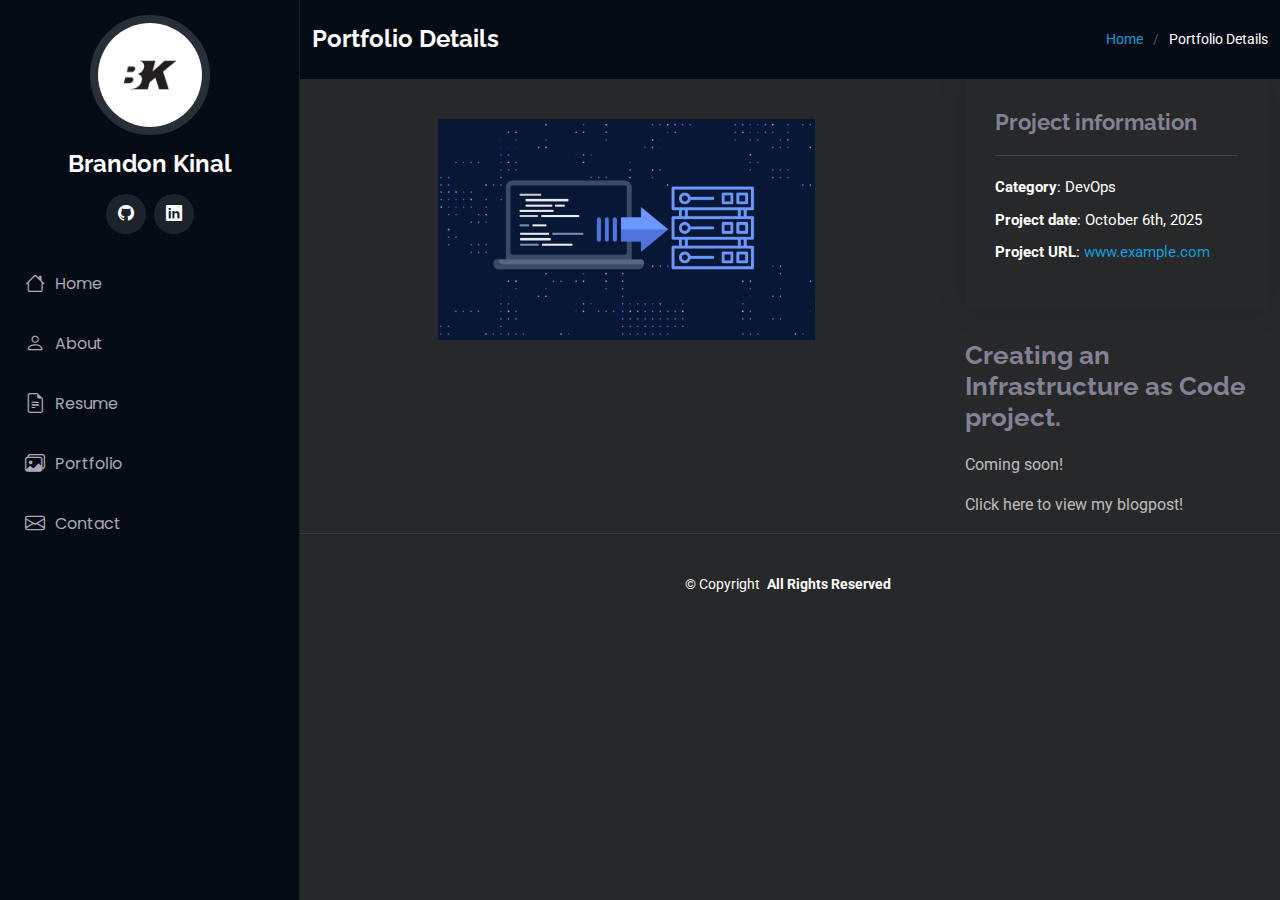
<file: Project-InfrastructureAsCode.html>
<!DOCTYPE html>
<html lang="en">

<head>
  <meta charset="utf-8">
  <meta content="width=device-width, initial-scale=1.0" name="viewport">
  <title>Projects</title>
  <meta content="" name="description">
  <meta content="" name="keywords">

  <!-- Favicons -->
  <link href="assets/img/favicon.png" rel="icon">
  <link href="assets/img/apple-touch-icon.png" rel="apple-touch-icon">

  <!-- Fonts -->
  <link href="https://fonts.googleapis.com" rel="preconnect">
  <link href="https://fonts.gstatic.com" rel="preconnect" crossorigin>
  <link href="https://fonts.googleapis.com/css2?family=Roboto:ital,wght@0,100;0,300;0,400;0,500;0,700;0,900;1,100;1,300;1,400;1,500;1,700;1,900&family=Poppins:ital,wght@0,100;0,200;0,300;0,400;0,500;0,600;0,700;0,800;0,900;1,100;1,200;1,300;1,400;1,500;1,600;1,700;1,800;1,900&family=Raleway:ital,wght@0,100;0,200;0,300;0,400;0,500;0,600;0,700;0,800;0,900;1,100;1,200;1,300;1,400;1,500;1,600;1,700;1,800;1,900&display=swap" rel="stylesheet">

  <!-- Vendor CSS Files -->
  <link href="assets/vendor/bootstrap/css/bootstrap.min.css" rel="stylesheet">
  <link href="assets/vendor/bootstrap-icons/bootstrap-icons.css" rel="stylesheet">
  <link href="assets/vendor/aos/aos.css" rel="stylesheet">
  <link href="assets/vendor/glightbox/css/glightbox.min.css" rel="stylesheet">
  <link href="assets/vendor/swiper/swiper-bundle.min.css" rel="stylesheet">

  <!-- Main CSS File -->
  <link href="assets/css/main.css" rel="stylesheet">

</head>

<body class="portfolio-details-page">

  <header id="header" class="header dark-background d-flex flex-column">
    <i class="header-toggle d-xl-none bi bi-list"></i>

    <div class="profile-img">
      <img src="assets/img/my-profile-img.jpg" alt="" class="img-fluid rounded-circle">
    </div>

    <a href="index.html" class="logo d-flex align-items-center justify-content-center">
      <!-- Uncomment the line below if you also wish to use an image logo -->
      <!-- <img src="assets/img/logo.png" alt=""> -->
      <h1 class="sitename">Brandon Kinal</h1>
    </a>

    <div class="social-links text-center">
      <a href="https://github.com/bekinal" class="google-plus"><i class="bi bi-github"></i></a>
      <a href="https://www.linkedin.com/in/bekinal/" class="linkedin"><i class="bi bi-linkedin"></i></a>
    </div>

    <nav id="navmenu" class="navmenu">
      <ul>
        <li><a href="index.html#hero"><i class="bi bi-house navicon"></i>Home</a></li>
        <li><a href="index.html#about"><i class="bi bi-person navicon"></i> About</a></li>
        <li><a href="index.html#resume"><i class="bi bi-file-earmark-text navicon"></i> Resume</a></li>
        <li><a href="index.html#portfolio"><i class="bi bi-images navicon"></i> Portfolio</a></li>
        <li><a href="index.html#contact"><i class="bi bi-envelope navicon"></i> Contact</a></li>
      </ul>
    </nav>

  </header>

  <main class="main">

    <!-- Page Title -->
    <div class="page-title dark-background">
      <div class="container d-lg-flex justify-content-between align-items-center">
        <h1 class="mb-2 mb-lg-0">Portfolio Details</h1>
        <nav class="breadcrumbs">
          <ol>
            <li><a href="index.html">Home</a></li>
            <li class="current">Portfolio Details</li>
          </ol>
        </nav>
      </div>
    </div><!-- End Page Title -->

    <!-- Portfolio Details Section -->
    <section id="portfolio-details" class="portfolio-details section">

      <div class="container" data-aos="fade-up" data-aos-delay="100">

        <div class="row gy-4">

          <div class="col-lg-8">

              <div class="swiper-wrapper align-items-center">

                <div class="swiper-slide">
                  <img src="assets/img/portfolio/IaC.jpg" alt="" style="width: 60%; height: auto; display: block; margin: 40px auto;">
                </div>
            </div>
          </div>

          <div class="col-lg-4">
            <div class="portfolio-info" data-aos="fade-up" data-aos-delay="200">
              <h3>Project information</h3>
              <ul>
                <li><strong>Category</strong>: DevOps</li>
                <li><strong>Project date</strong>: October 6th, 2025</li>
                <li><strong>Project URL</strong>: <a href="#">www.example.com</a></li>
              </ul>
            </div>
            <div class="portfolio-description" data-aos="fade-up" data-aos-delay="300">
              <h2>Creating an Infrastructure as Code project.</h2>
              <p>
                Coming soon!
              </p>
              <p>Click <href>here</href> to view my blogpost!</p>
            </div>
          </div>

        </div>

      </div>

    </section><!-- /Portfolio Details Section -->

  </main>

  <footer id="footer" class="footer position-relative light-background">

    <div class="container">
      <div class="copyright text-center ">
        <p>© <span>Copyright</span> <strong class="px-1 sitename"> <span>All Rights Reserved</span></p>
      </div>
      <div class="credits">
        <!-- All the links in the footer should remain intact. -->
        <!-- You can delete the links only if you've purchased the pro version. -->
        <!-- Licensing information: https://bootstrapmade.com/license/ -->
        <!-- Purchase the pro version with working PHP/AJAX contact form: [buy-url] -->
      </div>
    </div>

  </footer>

  <!-- Scroll Top -->
  <a href="#" id="scroll-top" class="scroll-top d-flex align-items-center justify-content-center"><i class="bi bi-arrow-up-short"></i></a>

  <!-- Preloader -->
  <div id="preloader"></div>

  <!-- Vendor JS Files -->
  <script src="assets/vendor/bootstrap/js/bootstrap.bundle.min.js"></script>
  <script src="assets/vendor/php-email-form/validate.js"></script>
  <script src="assets/vendor/aos/aos.js"></script>
  <script src="assets/vendor/typed.js/typed.umd.js"></script>
  <script src="assets/vendor/purecounter/purecounter_vanilla.js"></script>
  <script src="assets/vendor/waypoints/noframework.waypoints.js"></script>
  <script src="assets/vendor/glightbox/js/glightbox.min.js"></script>
  <script src="assets/vendor/imagesloaded/imagesloaded.pkgd.min.js"></script>
  <script src="assets/vendor/isotope-layout/isotope.pkgd.min.js"></script>
  <script src="assets/vendor/swiper/swiper-bundle.min.js"></script>

  <!-- Main JS File -->
  <script src="assets/js/main.js"></script>

</body>

</html>
</file>
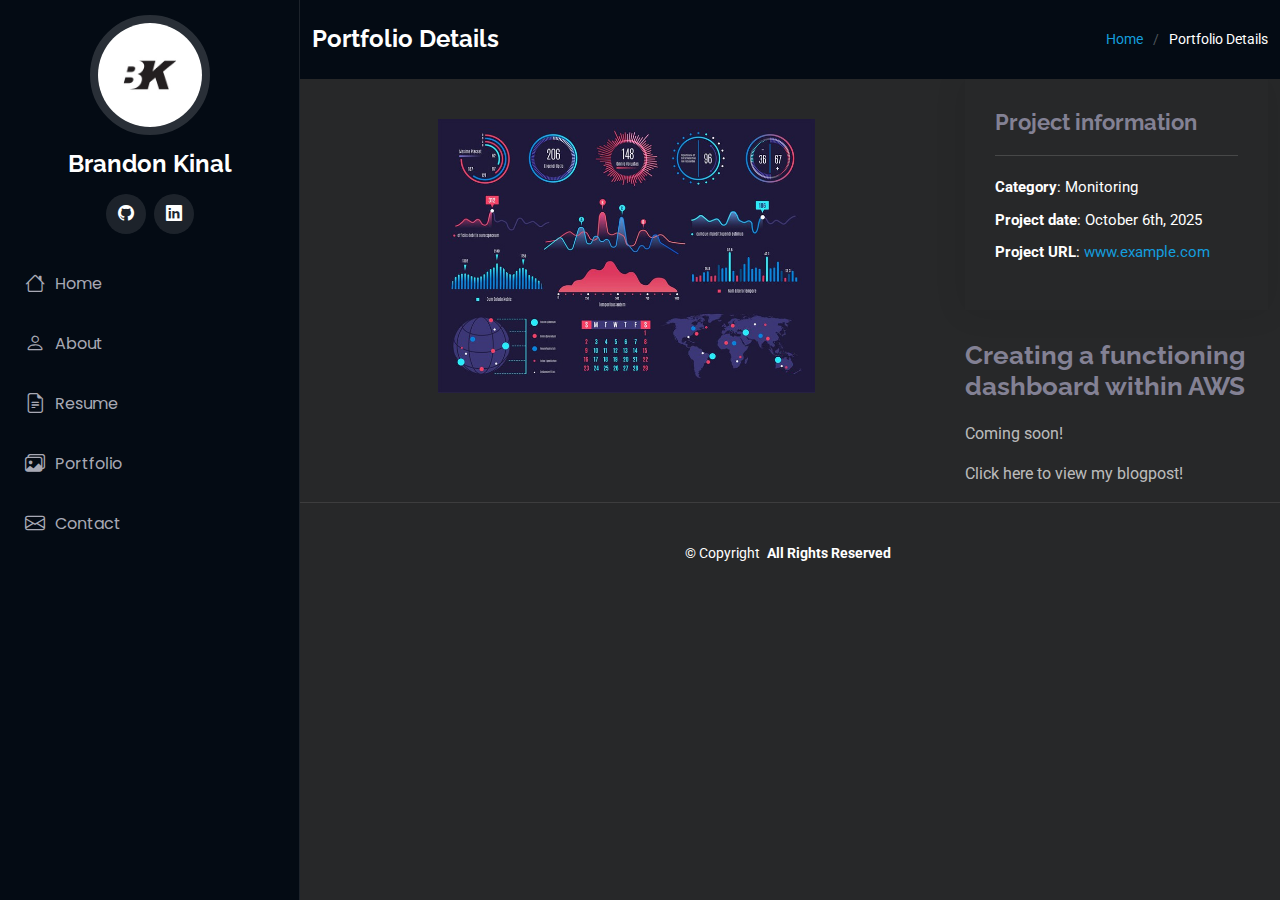
<file: Project-MonitoringandAlerting.html>
<!DOCTYPE html>
<html lang="en">

<head>
  <meta charset="utf-8">
  <meta content="width=device-width, initial-scale=1.0" name="viewport">
  <title>Projects</title>
  <meta content="" name="description">
  <meta content="" name="keywords">

  <!-- Favicons -->
  <link href="assets/img/favicon.png" rel="icon">
  <link href="assets/img/apple-touch-icon.png" rel="apple-touch-icon">

  <!-- Fonts -->
  <link href="https://fonts.googleapis.com" rel="preconnect">
  <link href="https://fonts.gstatic.com" rel="preconnect" crossorigin>
  <link href="https://fonts.googleapis.com/css2?family=Roboto:ital,wght@0,100;0,300;0,400;0,500;0,700;0,900;1,100;1,300;1,400;1,500;1,700;1,900&family=Poppins:ital,wght@0,100;0,200;0,300;0,400;0,500;0,600;0,700;0,800;0,900;1,100;1,200;1,300;1,400;1,500;1,600;1,700;1,800;1,900&family=Raleway:ital,wght@0,100;0,200;0,300;0,400;0,500;0,600;0,700;0,800;0,900;1,100;1,200;1,300;1,400;1,500;1,600;1,700;1,800;1,900&display=swap" rel="stylesheet">

  <!-- Vendor CSS Files -->
  <link href="assets/vendor/bootstrap/css/bootstrap.min.css" rel="stylesheet">
  <link href="assets/vendor/bootstrap-icons/bootstrap-icons.css" rel="stylesheet">
  <link href="assets/vendor/aos/aos.css" rel="stylesheet">
  <link href="assets/vendor/glightbox/css/glightbox.min.css" rel="stylesheet">
  <link href="assets/vendor/swiper/swiper-bundle.min.css" rel="stylesheet">

  <!-- Main CSS File -->
  <link href="assets/css/main.css" rel="stylesheet">

</head>

<body class="portfolio-details-page">

  <header id="header" class="header dark-background d-flex flex-column">
    <i class="header-toggle d-xl-none bi bi-list"></i>

    <div class="profile-img">
      <img src="assets/img/my-profile-img.jpg" alt="" class="img-fluid rounded-circle">
    </div>

    <a href="index.html" class="logo d-flex align-items-center justify-content-center">
      <!-- Uncomment the line below if you also wish to use an image logo -->
      <!-- <img src="assets/img/logo.png" alt=""> -->
      <h1 class="sitename">Brandon Kinal</h1>
    </a>

    <div class="social-links text-center">
      <a href="https://github.com/bekinal" class="google-plus"><i class="bi bi-github"></i></a>
      <a href="https://www.linkedin.com/in/bekinal/" class="linkedin"><i class="bi bi-linkedin"></i></a>
    </div>

    <nav id="navmenu" class="navmenu">
      <ul>
        <li><a href="index.html#hero"><i class="bi bi-house navicon"></i>Home</a></li>
        <li><a href="index.html#about"><i class="bi bi-person navicon"></i> About</a></li>
        <li><a href="index.html#resume"><i class="bi bi-file-earmark-text navicon"></i> Resume</a></li>
        <li><a href="index.html#portfolio"><i class="bi bi-images navicon"></i> Portfolio</a></li>
        <li><a href="index.html#contact"><i class="bi bi-envelope navicon"></i> Contact</a></li>
      </ul>
    </nav>

  </header>

  <main class="main">

    <!-- Page Title -->
    <div class="page-title dark-background">
      <div class="container d-lg-flex justify-content-between align-items-center">
        <h1 class="mb-2 mb-lg-0">Portfolio Details</h1>
        <nav class="breadcrumbs">
          <ol>
            <li><a href="index.html">Home</a></li>
            <li class="current">Portfolio Details</li>
          </ol>
        </nav>
      </div>
    </div><!-- End Page Title -->

    <!-- Portfolio Details Section -->
    <section id="portfolio-details" class="portfolio-details section">

      <div class="container" data-aos="fade-up" data-aos-delay="100">

        <div class="row gy-4">

          <div class="col-lg-8">

              <div class="swiper-wrapper align-items-center">

                <div class="swiper-slide">
                  <img src="assets/img/portfolio/Dashboard.jpg" alt="" style="width: 60%; height: auto; display: block; margin: 40px auto;">
                </div>
            </div>
          </div>

          <div class="col-lg-4">
            <div class="portfolio-info" data-aos="fade-up" data-aos-delay="200">
              <h3>Project information</h3>
              <ul>
                <li><strong>Category</strong>: Monitoring</li>
                <li><strong>Project date</strong>: October 6th, 2025</li>
                <li><strong>Project URL</strong>: <a href="#">www.example.com</a></li>
              </ul>
            </div>
            <div class="portfolio-description" data-aos="fade-up" data-aos-delay="300">
              <h2>Creating a functioning dashboard within AWS </h2>
              <p>
                Coming soon! 
              </p>
              <p>Click <href>here</href> to view my blogpost!</p>
            </div>
          </div>

        </div>

      </div>

    </section><!-- /Portfolio Details Section -->

  </main>

  <footer id="footer" class="footer position-relative light-background">

    <div class="container">
      <div class="copyright text-center ">
        <p>© <span>Copyright</span> <strong class="px-1 sitename"> <span>All Rights Reserved</span></p>
      </div>
      <div class="credits">
        <!-- All the links in the footer should remain intact. -->
        <!-- You can delete the links only if you've purchased the pro version. -->
        <!-- Licensing information: https://bootstrapmade.com/license/ -->
        <!-- Purchase the pro version with working PHP/AJAX contact form: [buy-url] -->
      </div>
    </div>

  </footer>

  <!-- Scroll Top -->
  <a href="#" id="scroll-top" class="scroll-top d-flex align-items-center justify-content-center"><i class="bi bi-arrow-up-short"></i></a>

  <!-- Preloader -->
  <div id="preloader"></div>

  <!-- Vendor JS Files -->
  <script src="assets/vendor/bootstrap/js/bootstrap.bundle.min.js"></script>
  <script src="assets/vendor/php-email-form/validate.js"></script>
  <script src="assets/vendor/aos/aos.js"></script>
  <script src="assets/vendor/typed.js/typed.umd.js"></script>
  <script src="assets/vendor/purecounter/purecounter_vanilla.js"></script>
  <script src="assets/vendor/waypoints/noframework.waypoints.js"></script>
  <script src="assets/vendor/glightbox/js/glightbox.min.js"></script>
  <script src="assets/vendor/imagesloaded/imagesloaded.pkgd.min.js"></script>
  <script src="assets/vendor/isotope-layout/isotope.pkgd.min.js"></script>
  <script src="assets/vendor/swiper/swiper-bundle.min.js"></script>

  <!-- Main JS File -->
  <script src="assets/js/main.js"></script>

</body>

</html>
</file>
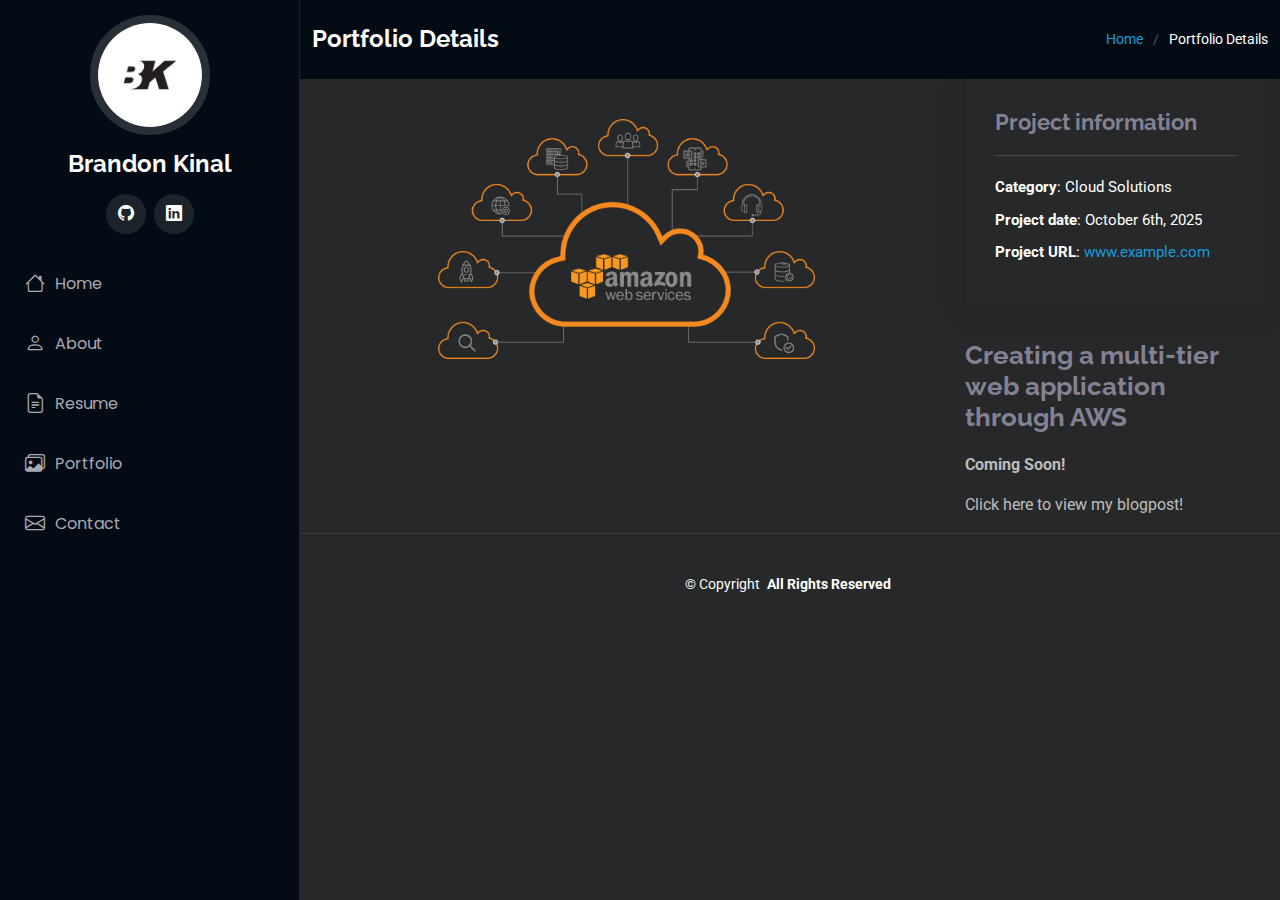
<file: Project-MultiTierWebApplication.html>
<!DOCTYPE html>
<html lang="en">

<head>
  <meta charset="utf-8">
  <meta content="width=device-width, initial-scale=1.0" name="viewport">
  <title>Projects</title>
  <meta content="" name="description">
  <meta content="" name="keywords">

  <!-- Favicons -->
  <link href="assets/img/favicon.png" rel="icon">
  <link href="assets/img/apple-touch-icon.png" rel="apple-touch-icon">

  <!-- Fonts -->
  <link href="https://fonts.googleapis.com" rel="preconnect">
  <link href="https://fonts.gstatic.com" rel="preconnect" crossorigin>
  <link href="https://fonts.googleapis.com/css2?family=Roboto:ital,wght@0,100;0,300;0,400;0,500;0,700;0,900;1,100;1,300;1,400;1,500;1,700;1,900&family=Poppins:ital,wght@0,100;0,200;0,300;0,400;0,500;0,600;0,700;0,800;0,900;1,100;1,200;1,300;1,400;1,500;1,600;1,700;1,800;1,900&family=Raleway:ital,wght@0,100;0,200;0,300;0,400;0,500;0,600;0,700;0,800;0,900;1,100;1,200;1,300;1,400;1,500;1,600;1,700;1,800;1,900&display=swap" rel="stylesheet">

  <!-- Vendor CSS Files -->
  <link href="assets/vendor/bootstrap/css/bootstrap.min.css" rel="stylesheet">
  <link href="assets/vendor/bootstrap-icons/bootstrap-icons.css" rel="stylesheet">
  <link href="assets/vendor/aos/aos.css" rel="stylesheet">
  <link href="assets/vendor/glightbox/css/glightbox.min.css" rel="stylesheet">
  <link href="assets/vendor/swiper/swiper-bundle.min.css" rel="stylesheet">

  <!-- Main CSS File -->
  <link href="assets/css/main.css" rel="stylesheet">

</head>

<body class="portfolio-details-page">

  <header id="header" class="header dark-background d-flex flex-column">
    <i class="header-toggle d-xl-none bi bi-list"></i>

    <div class="profile-img">
      <img src="assets/img/my-profile-img.jpg" alt="" class="img-fluid rounded-circle">
    </div>

    <a href="index.html" class="logo d-flex align-items-center justify-content-center">
      <!-- Uncomment the line below if you also wish to use an image logo -->
      <!-- <img src="assets/img/logo.png" alt=""> -->
      <h1 class="sitename">Brandon Kinal</h1>
    </a>

    <div class="social-links text-center">
      <a href="https://github.com/bekinal" class="google-plus"><i class="bi bi-github"></i></a>
      <a href="https://www.linkedin.com/in/bekinal/" class="linkedin"><i class="bi bi-linkedin"></i></a>
    </div>

    <nav id="navmenu" class="navmenu">
      <ul>
        <li><a href="index.html#hero"><i class="bi bi-house navicon"></i>Home</a></li>
        <li><a href="index.html#about"><i class="bi bi-person navicon"></i> About</a></li>
        <li><a href="index.html#resume"><i class="bi bi-file-earmark-text navicon"></i> Resume</a></li>
        <li><a href="index.html#portfolio"><i class="bi bi-images navicon"></i> Portfolio</a></li>
        <li><a href="index.html#contact"><i class="bi bi-envelope navicon"></i> Contact</a></li>
      </ul>
    </nav>

  </header>

  <main class="main">

    <!-- Page Title -->
    <div class="page-title dark-background">
      <div class="container d-lg-flex justify-content-between align-items-center">
        <h1 class="mb-2 mb-lg-0">Portfolio Details</h1>
        <nav class="breadcrumbs">
          <ol>
            <li><a href="index.html">Home</a></li>
            <li class="current">Portfolio Details</li>
          </ol>
        </nav>
      </div>
    </div><!-- End Page Title -->

    <!-- Portfolio Details Section -->
    <section id="portfolio-details" class="portfolio-details section">

      <div class="container" data-aos="fade-up" data-aos-delay="100">

        <div class="row gy-4">

          <div class="col-lg-8">

              <div class="swiper-wrapper align-items-center">

                <div class="swiper-slide">
                  <img src="assets/img/portfolio/MultiTier.jpg" alt="" style="width: 60%; height: auto; display: block; margin: 40px auto;">
                </div>
            </div>
          </div>

          <div class="col-lg-4">
            <div class="portfolio-info" data-aos="fade-up" data-aos-delay="200">
              <h3>Project information</h3>
              <ul>
                <li><strong>Category</strong>: Cloud Solutions</li>
                <li><strong>Project date</strong>: October 6th, 2025</li>
                <li><strong>Project URL</strong>: <a href="#">www.example.com</a></li>
              </ul>
            </div>
            <div class="portfolio-description" data-aos="fade-up" data-aos-delay="300">
              <h2>Creating a multi-tier web application through AWS</h2>
              <p>
                <strong>Coming Soon!</strong>
              </p>
              <p>Click <href>here</href> to view my blogpost!</p>
            </div>
          </div>

        </div>

      </div>

    </section><!-- /Portfolio Details Section -->

  </main>

  <footer id="footer" class="footer position-relative light-background">

    <div class="container">
      <div class="copyright text-center ">
        <p>© <span>Copyright</span> <strong class="px-1 sitename"> <span>All Rights Reserved</span></p>
      </div>
      <div class="credits">
        <!-- All the links in the footer should remain intact. -->
        <!-- You can delete the links only if you've purchased the pro version. -->
        <!-- Licensing information: https://bootstrapmade.com/license/ -->
        <!-- Purchase the pro version with working PHP/AJAX contact form: [buy-url] -->
      </div>
    </div>

  </footer>

  <!-- Scroll Top -->
  <a href="#" id="scroll-top" class="scroll-top d-flex align-items-center justify-content-center"><i class="bi bi-arrow-up-short"></i></a>

  <!-- Preloader -->
  <div id="preloader"></div>

  <!-- Vendor JS Files -->
  <script src="assets/vendor/bootstrap/js/bootstrap.bundle.min.js"></script>
  <script src="assets/vendor/php-email-form/validate.js"></script>
  <script src="assets/vendor/aos/aos.js"></script>
  <script src="assets/vendor/typed.js/typed.umd.js"></script>
  <script src="assets/vendor/purecounter/purecounter_vanilla.js"></script>
  <script src="assets/vendor/waypoints/noframework.waypoints.js"></script>
  <script src="assets/vendor/glightbox/js/glightbox.min.js"></script>
  <script src="assets/vendor/imagesloaded/imagesloaded.pkgd.min.js"></script>
  <script src="assets/vendor/isotope-layout/isotope.pkgd.min.js"></script>
  <script src="assets/vendor/swiper/swiper-bundle.min.js"></script>

  <!-- Main JS File -->
  <script src="assets/js/main.js"></script>

</body>

</html>
</file>
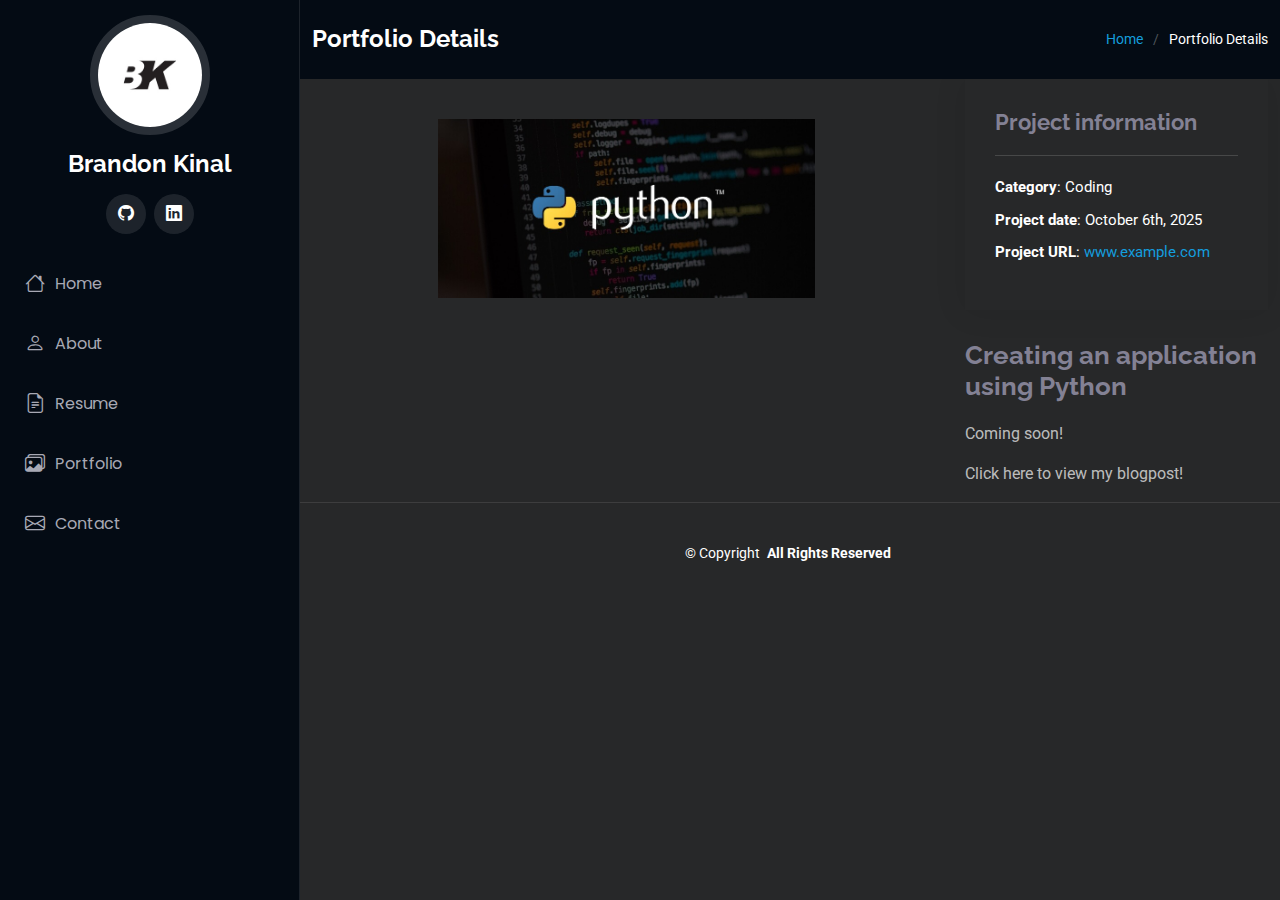
<file: Project-Python.html>
<!DOCTYPE html>
<html lang="en">

<head>
  <meta charset="utf-8">
  <meta content="width=device-width, initial-scale=1.0" name="viewport">
  <title>Projects</title>
  <meta content="" name="description">
  <meta content="" name="keywords">

  <!-- Favicons -->
  <link href="assets/img/favicon.png" rel="icon">
  <link href="assets/img/apple-touch-icon.png" rel="apple-touch-icon">

  <!-- Fonts -->
  <link href="https://fonts.googleapis.com" rel="preconnect">
  <link href="https://fonts.gstatic.com" rel="preconnect" crossorigin>
  <link href="https://fonts.googleapis.com/css2?family=Roboto:ital,wght@0,100;0,300;0,400;0,500;0,700;0,900;1,100;1,300;1,400;1,500;1,700;1,900&family=Poppins:ital,wght@0,100;0,200;0,300;0,400;0,500;0,600;0,700;0,800;0,900;1,100;1,200;1,300;1,400;1,500;1,600;1,700;1,800;1,900&family=Raleway:ital,wght@0,100;0,200;0,300;0,400;0,500;0,600;0,700;0,800;0,900;1,100;1,200;1,300;1,400;1,500;1,600;1,700;1,800;1,900&display=swap" rel="stylesheet">

  <!-- Vendor CSS Files -->
  <link href="assets/vendor/bootstrap/css/bootstrap.min.css" rel="stylesheet">
  <link href="assets/vendor/bootstrap-icons/bootstrap-icons.css" rel="stylesheet">
  <link href="assets/vendor/aos/aos.css" rel="stylesheet">
  <link href="assets/vendor/glightbox/css/glightbox.min.css" rel="stylesheet">
  <link href="assets/vendor/swiper/swiper-bundle.min.css" rel="stylesheet">

  <!-- Main CSS File -->
  <link href="assets/css/main.css" rel="stylesheet">

</head>

<body class="portfolio-details-page">

  <header id="header" class="header dark-background d-flex flex-column">
    <i class="header-toggle d-xl-none bi bi-list"></i>

    <div class="profile-img">
      <img src="assets/img/my-profile-img.jpg" alt="" class="img-fluid rounded-circle">
    </div>

    <a href="index.html" class="logo d-flex align-items-center justify-content-center">
      <!-- Uncomment the line below if you also wish to use an image logo -->
      <!-- <img src="assets/img/logo.png" alt=""> -->
      <h1 class="sitename">Brandon Kinal</h1>
    </a>

    <div class="social-links text-center">
      <a href="https://github.com/bekinal" class="google-plus"><i class="bi bi-github"></i></a>
      <a href="https://www.linkedin.com/in/bekinal/" class="linkedin"><i class="bi bi-linkedin"></i></a>
    </div>

    <nav id="navmenu" class="navmenu">
      <ul>
        <li><a href="index.html#hero"><i class="bi bi-house navicon"></i>Home</a></li>
        <li><a href="index.html#about"><i class="bi bi-person navicon"></i> About</a></li>
        <li><a href="index.html#resume"><i class="bi bi-file-earmark-text navicon"></i> Resume</a></li>
        <li><a href="index.html#portfolio"><i class="bi bi-images navicon"></i> Portfolio</a></li>
        <li><a href="index.html#contact"><i class="bi bi-envelope navicon"></i> Contact</a></li>
      </ul>
    </nav>

  </header>

  <main class="main">

    <!-- Page Title -->
    <div class="page-title dark-background">
      <div class="container d-lg-flex justify-content-between align-items-center">
        <h1 class="mb-2 mb-lg-0">Portfolio Details</h1>
        <nav class="breadcrumbs">
          <ol>
            <li><a href="index.html">Home</a></li>
            <li class="current">Portfolio Details</li>
          </ol>
        </nav>
      </div>
    </div><!-- End Page Title -->

    <!-- Portfolio Details Section -->
    <section id="portfolio-details" class="portfolio-details section">

      <div class="container" data-aos="fade-up" data-aos-delay="100">

        <div class="row gy-4">

          <div class="col-lg-8">

              <div class="swiper-wrapper align-items-center">

                <div class="swiper-slide">
                  <img src="assets/img/portfolio/Python.jpg" alt="" style="width: 60%; height: auto; display: block; margin: 40px auto;">
                </div>
            </div>
          </div>

          <div class="col-lg-4">
            <div class="portfolio-info" data-aos="fade-up" data-aos-delay="200">
              <h3>Project information</h3>
              <ul>
                <li><strong>Category</strong>: Coding</li>
                <li><strong>Project date</strong>: October 6th, 2025</li>
                <li><strong>Project URL</strong>: <a href="#">www.example.com</a></li>
              </ul>
            </div>
            <div class="portfolio-description" data-aos="fade-up" data-aos-delay="300">
              <h2>Creating an application using Python</h2>
              <p>
                Coming soon! 
              <p>Click <href>here</href> to view my blogpost!</p>
            </div>
          </div>

        </div>

      </div>

    </section><!-- /Portfolio Details Section -->

  </main>

  <footer id="footer" class="footer position-relative light-background">

    <div class="container">
      <div class="copyright text-center ">
        <p>© <span>Copyright</span> <strong class="px-1 sitename"> <span>All Rights Reserved</span></p>
      </div>
      <div class="credits">
        <!-- All the links in the footer should remain intact. -->
        <!-- You can delete the links only if you've purchased the pro version. -->
        <!-- Licensing information: https://bootstrapmade.com/license/ -->
        <!-- Purchase the pro version with working PHP/AJAX contact form: [buy-url] -->
      </div>
    </div>

  </footer>

  <!-- Scroll Top -->
  <a href="#" id="scroll-top" class="scroll-top d-flex align-items-center justify-content-center"><i class="bi bi-arrow-up-short"></i></a>

  <!-- Preloader -->
  <div id="preloader"></div>

  <!-- Vendor JS Files -->
  <script src="assets/vendor/bootstrap/js/bootstrap.bundle.min.js"></script>
  <script src="assets/vendor/php-email-form/validate.js"></script>
  <script src="assets/vendor/aos/aos.js"></script>
  <script src="assets/vendor/typed.js/typed.umd.js"></script>
  <script src="assets/vendor/purecounter/purecounter_vanilla.js"></script>
  <script src="assets/vendor/waypoints/noframework.waypoints.js"></script>
  <script src="assets/vendor/glightbox/js/glightbox.min.js"></script>
  <script src="assets/vendor/imagesloaded/imagesloaded.pkgd.min.js"></script>
  <script src="assets/vendor/isotope-layout/isotope.pkgd.min.js"></script>
  <script src="assets/vendor/swiper/swiper-bundle.min.js"></script>

  <!-- Main JS File -->
  <script src="assets/js/main.js"></script>

</body>

</html>
</file>
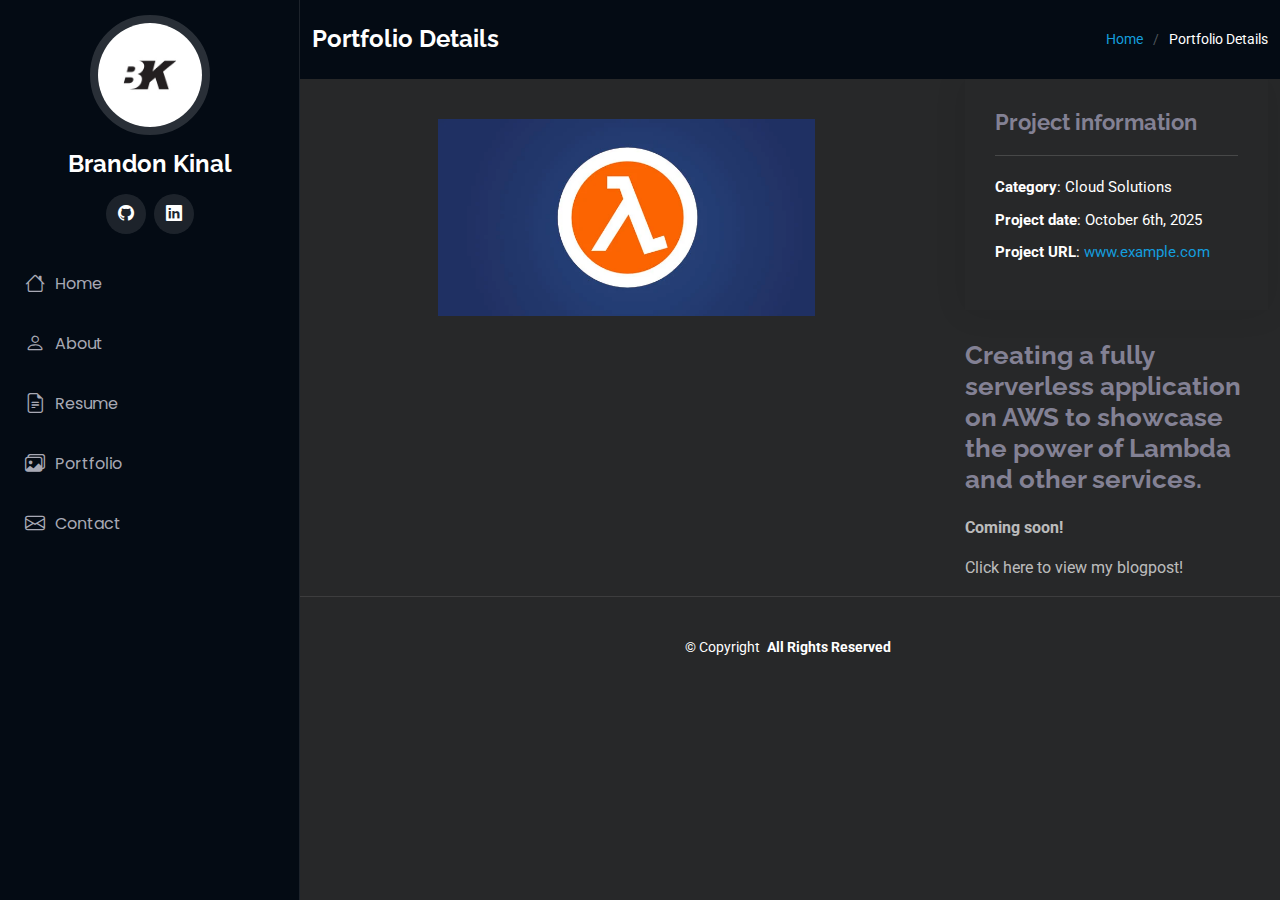
<file: Project-ServerlessApplication.html>
<!DOCTYPE html>
<html lang="en">

<head>
  <meta charset="utf-8">
  <meta content="width=device-width, initial-scale=1.0" name="viewport">
  <title>Projects</title>
  <meta content="" name="description">
  <meta content="" name="keywords">

  <!-- Favicons -->
  <link href="assets/img/favicon.png" rel="icon">
  <link href="assets/img/apple-touch-icon.png" rel="apple-touch-icon">

  <!-- Fonts -->
  <link href="https://fonts.googleapis.com" rel="preconnect">
  <link href="https://fonts.gstatic.com" rel="preconnect" crossorigin>
  <link href="https://fonts.googleapis.com/css2?family=Roboto:ital,wght@0,100;0,300;0,400;0,500;0,700;0,900;1,100;1,300;1,400;1,500;1,700;1,900&family=Poppins:ital,wght@0,100;0,200;0,300;0,400;0,500;0,600;0,700;0,800;0,900;1,100;1,200;1,300;1,400;1,500;1,600;1,700;1,800;1,900&family=Raleway:ital,wght@0,100;0,200;0,300;0,400;0,500;0,600;0,700;0,800;0,900;1,100;1,200;1,300;1,400;1,500;1,600;1,700;1,800;1,900&display=swap" rel="stylesheet">

  <!-- Vendor CSS Files -->
  <link href="assets/vendor/bootstrap/css/bootstrap.min.css" rel="stylesheet">
  <link href="assets/vendor/bootstrap-icons/bootstrap-icons.css" rel="stylesheet">
  <link href="assets/vendor/aos/aos.css" rel="stylesheet">
  <link href="assets/vendor/glightbox/css/glightbox.min.css" rel="stylesheet">
  <link href="assets/vendor/swiper/swiper-bundle.min.css" rel="stylesheet">

  <!-- Main CSS File -->
  <link href="assets/css/main.css" rel="stylesheet">

</head>

<body class="portfolio-details-page">

  <header id="header" class="header dark-background d-flex flex-column">
    <i class="header-toggle d-xl-none bi bi-list"></i>

    <div class="profile-img">
      <img src="assets/img/my-profile-img.jpg" alt="" class="img-fluid rounded-circle">
    </div>

    <a href="index.html" class="logo d-flex align-items-center justify-content-center">
      <!-- Uncomment the line below if you also wish to use an image logo -->
      <!-- <img src="assets/img/logo.png" alt=""> -->
      <h1 class="sitename">Brandon Kinal</h1>
    </a>

    <div class="social-links text-center">
      <a href="https://github.com/bekinal" class="google-plus"><i class="bi bi-github"></i></a>
      <a href="https://www.linkedin.com/in/bekinal/" class="linkedin"><i class="bi bi-linkedin"></i></a>
    </div>

    <nav id="navmenu" class="navmenu">
      <ul>
        <li><a href="index.html#hero"><i class="bi bi-house navicon"></i>Home</a></li>
        <li><a href="index.html#about"><i class="bi bi-person navicon"></i> About</a></li>
        <li><a href="index.html#resume"><i class="bi bi-file-earmark-text navicon"></i> Resume</a></li>
        <li><a href="index.html#portfolio"><i class="bi bi-images navicon"></i> Portfolio</a></li>
        <li><a href="index.html#contact"><i class="bi bi-envelope navicon"></i> Contact</a></li>
      </ul>
    </nav>

  </header>

  <main class="main">

    <!-- Page Title -->
    <div class="page-title dark-background">
      <div class="container d-lg-flex justify-content-between align-items-center">
        <h1 class="mb-2 mb-lg-0">Portfolio Details</h1>
        <nav class="breadcrumbs">
          <ol>
            <li><a href="index.html">Home</a></li>
            <li class="current">Portfolio Details</li>
          </ol>
        </nav>
      </div>
    </div><!-- End Page Title -->

    <!-- Portfolio Details Section -->
    <section id="portfolio-details" class="portfolio-details section">

      <div class="container" data-aos="fade-up" data-aos-delay="100">

        <div class="row gy-4">

          <div class="col-lg-8">

              <div class="swiper-wrapper align-items-center">

                <div class="swiper-slide">
                  <img src="assets/img/portfolio/Lambda.jpg" alt="" style="width: 60%; height: auto; display: block; margin: 40px auto;">
                </div>
            </div>
          </div>

          <div class="col-lg-4">
            <div class="portfolio-info" data-aos="fade-up" data-aos-delay="200">
              <h3>Project information</h3>
              <ul>
                <li><strong>Category</strong>: Cloud Solutions</li>
                <li><strong>Project date</strong>: October 6th, 2025</li>
                <li><strong>Project URL</strong>: <a href="#">www.example.com</a></li>
              </ul>
            </div>
            <div class="portfolio-description" data-aos="fade-up" data-aos-delay="300">
              <h2>Creating a fully serverless application on AWS to showcase the power of Lambda and other services.</h2>
              <p>
                <strong>Coming soon!</strong>
              <p>Click <href>here</href> to view my blogpost!</p>
            </div>
          </div>

        </div>

      </div>

    </section><!-- /Portfolio Details Section -->

  </main>

  <footer id="footer" class="footer position-relative light-background">

    <div class="container">
      <div class="copyright text-center ">
        <p>© <span>Copyright</span> <strong class="px-1 sitename"> <span>All Rights Reserved</span></p>
      </div>
      <div class="credits">
        <!-- All the links in the footer should remain intact. -->
        <!-- You can delete the links only if you've purchased the pro version. -->
        <!-- Licensing information: https://bootstrapmade.com/license/ -->
        <!-- Purchase the pro version with working PHP/AJAX contact form: [buy-url] -->
      </div>
    </div>

  </footer>

  <!-- Scroll Top -->
  <a href="#" id="scroll-top" class="scroll-top d-flex align-items-center justify-content-center"><i class="bi bi-arrow-up-short"></i></a>

  <!-- Preloader -->
  <div id="preloader"></div>

  <!-- Vendor JS Files -->
  <script src="assets/vendor/bootstrap/js/bootstrap.bundle.min.js"></script>
  <script src="assets/vendor/php-email-form/validate.js"></script>
  <script src="assets/vendor/aos/aos.js"></script>
  <script src="assets/vendor/typed.js/typed.umd.js"></script>
  <script src="assets/vendor/purecounter/purecounter_vanilla.js"></script>
  <script src="assets/vendor/waypoints/noframework.waypoints.js"></script>
  <script src="assets/vendor/glightbox/js/glightbox.min.js"></script>
  <script src="assets/vendor/imagesloaded/imagesloaded.pkgd.min.js"></script>
  <script src="assets/vendor/isotope-layout/isotope.pkgd.min.js"></script>
  <script src="assets/vendor/swiper/swiper-bundle.min.js"></script>

  <!-- Main JS File -->
  <script src="assets/js/main.js"></script>

</body>

</html>
</file>
<file: assets/css/main.css>
/**
* Template Name: iPortfolio
* Template URL: https://bootstrapmade.com/iportfolio-bootstrap-portfolio-websites-template/
* Updated: Jun 29 2024 with Bootstrap v5.3.3
* Author: BootstrapMade.com
* License: https://bootstrapmade.com/license/
*/

/*--------------------------------------------------------------
# Font & Color Variables
# Help: https://bootstrapmade.com/color-system/
--------------------------------------------------------------*/
/* Fonts */
:root {
  --default-font: "Roboto",  system-ui, -apple-system, "Segoe UI", Roboto, "Helvetica Neue", Arial, "Noto Sans", "Liberation Sans", sans-serif, "Apple Color Emoji", "Segoe UI Emoji", "Segoe UI Symbol", "Noto Color Emoji";
  --heading-font: "Raleway",  sans-serif;
  --nav-font: "Poppins",  sans-serif;
}

/* Global Colors - The following color variables are used throughout the website. Updating them here will change the color scheme of the entire website */
:root { 
  --background-color: #272829; /* Background color for the entire website, including individual sections */
  --default-color: #ffffff; /* Default color used for the majority of the text content across the entire website */
  --heading-color: #838194; /* Color for headings, subheadings and title throughout the website */
  --accent-color: #149ddd; /* Accent color that represents your brand on the website. It's used for buttons, links, and other elements that need to stand out */
  --surface-color: #272829; /* The surface color is used as a background of boxed elements within sections, such as cards, icon boxes, or other elements that require a visual separation from the global background. */
  --contrast-color: #ffffff; /* Contrast color for text, ensuring readability against backgrounds of accent, heading, or default colors. */
}

/* Nav Menu Colors - The following color variables are used specifically for the navigation menu. They are separate from the global colors to allow for more customization options */
:root {
  --nav-color: #a8a9b4;  /* The default color of the main navmenu links */
  --nav-hover-color: #ffffff; /* Applied to main navmenu links when they are hovered over or active */
  --nav-mobile-background-color: #040b14; /* Used as the background color for mobile navigation menu */
  --nav-dropdown-background-color: #040b14; /* Used as the background color for dropdown items that appear when hovering over primary navigation items */
  --nav-dropdown-color: #a8a9b4; /* Used for navigation links of the dropdown items in the navigation menu. */
  --nav-dropdown-hover-color: #ffffff; /* Similar to --nav-hover-color, this color is applied to dropdown navigation links when they are hovered over. */
}

/* Color Presets - These classes override global colors when applied to any section or element, providing reuse of the sam color scheme. */

.light-background {
  --background-color: #272829;
  --surface-color: #ffffff;
}

.dark-background {
  --background-color: #040b14;
  --default-color: #ffffff;
  --heading-color: #ffffff;
  --surface-color: #151f2b;
  --contrast-color: #ffffff;
}

/* Smooth scroll */
:root {
  scroll-behavior: smooth;
}

/*--------------------------------------------------------------
# General Styling & Shared Classes
--------------------------------------------------------------*/
body {
  color: var(--default-color);
  background-color: var(--background-color);
  font-family: var(--default-font);
}

a {
  color: var(--accent-color);
  text-decoration: none;
  transition: 0.3s;
}

a:hover {
  color: color-mix(in srgb, var(--accent-color), transparent 25%);
  text-decoration: none;
}

h1,
h2,
h3,
h4,
h5,
h6 {
  color: var(--heading-color);
  font-family: var(--heading-font);
}

/* PHP Email Form Messages
------------------------------*/
.php-email-form .error-message {
  display: none;
  background: #df1529;
  color: #ffffff;
  text-align: left;
  padding: 15px;
  margin-bottom: 24px;
  font-weight: 600;
}

.php-email-form .sent-message {
  display: none;
  color: #ffffff;
  background: #059652;
  text-align: center;
  padding: 15px;
  margin-bottom: 24px;
  font-weight: 600;
}

.php-email-form .loading {
  display: none;
  background: var(--surface-color);
  text-align: center;
  padding: 15px;
  margin-bottom: 24px;
}

.php-email-form .loading:before {
  content: "";
  display: inline-block;
  border-radius: 50%;
  width: 24px;
  height: 24px;
  margin: 0 10px -6px 0;
  border: 3px solid var(--accent-color);
  border-top-color: var(--surface-color);
  animation: php-email-form-loading 1s linear infinite;
}

@keyframes php-email-form-loading {
  0% {
    transform: rotate(0deg);
  }

  100% {
    transform: rotate(360deg);
  }
}

/*--------------------------------------------------------------
# Global Header
--------------------------------------------------------------*/
.header {
  color: var(--default-color);
  background-color: var(--background-color);
  position: fixed;
  top: 0;
  left: 0;
  bottom: 0;
  padding: 0 15px;
  width: 300px;
  transition: all ease-in-out 0.3s;
  overflow-y: auto;
  z-index: 997;
  border-right: 1px solid color-mix(in srgb, var(--default-color), transparent 90%);
}

.header .profile-img img {
  margin: 15px auto;
  display: block;
  width: 120px;
  border: 8px solid color-mix(in srgb, var(--default-color), transparent 85%);
}

.header .logo {
  line-height: 1;
  margin-bottom: 15px;
}

.header .logo img {
  max-height: 32px;
  margin-right: 8px;
}

.header .logo h1 {
  font-size: 24px;
  margin: 0;
  font-weight: 700;
  color: var(--heading-color);
}

.header .social-links {
  margin: 0 0 20px 0;
}

.header .social-links a {
  font-size: 16px;
  display: inline-flex;
  align-items: center;
  justify-content: center;
  background: color-mix(in srgb, var(--default-color), transparent 90%);
  color: var(--default-color);
  margin: 0 2px;
  border-radius: 50%;
  text-align: center;
  width: 40px;
  height: 40px;
  transition: 0.3s;
}

.header .social-links a:hover {
  color: var(--contrast-color);
  background: var(--accent-color);
}

@media (min-width: 1200px) {

  .header~main,
  .header~#footer {
    margin-left: 300px;
  }
}

@media (max-width: 1199px) {
  .header {
    left: -100%;
  }
}

.header.header-show {
  left: 0;
}

.header .header-toggle {
  color: var(--contrast-color);
  background-color: var(--accent-color);
  font-size: 22px;
  display: flex;
  align-items: center;
  justify-content: center;
  width: 40px;
  height: 40px;
  border-radius: 50%;
  cursor: pointer;
  position: fixed;
  top: 15px;
  right: 15px;
  z-index: 9999;
  transition: background-color 0.3s;
}

.header .header-toggle:hover {
  color: var(--contrast-color);
  background-color: color-mix(in srgb, var(--accent-color) 90%, white 15%);
}

/*--------------------------------------------------------------
# Navigation Menu
--------------------------------------------------------------*/
.mobile-nav-toggle {
  display: none;
}

.navmenu {
  padding: 0;
  z-index: 9997;
}

.navmenu ul {
  list-style: none;
  padding: 0 0 20px 0;
  margin: 0;
}

.navmenu a,
.navmenu a:focus {
  color: var(--nav-color);
  padding: 15px 10px;
  font-family: var(--nav-font);
  font-size: 16px;
  font-weight: 400;
  display: flex;
  align-items: center;
  white-space: nowrap;
  transition: 0.3s;
  width: 100%;
}

.navmenu a .navicon,
.navmenu a:focus .navicon {
  font-size: 20px;
  margin-right: 10px;
}

.navmenu a .toggle-dropdown,
.navmenu a:focus .toggle-dropdown {
  font-size: 12px;
  line-height: 0;
  margin-left: auto;
  width: 30px;
  height: 30px;
  display: flex;
  align-items: center;
  justify-content: center;
  border-radius: 50%;
  transition: 0.3s;
  flex-shrink: 0;
  background-color: color-mix(in srgb, var(--accent-color), transparent 90%);
}

.navmenu a .toggle-dropdown:hover,
.navmenu a:focus .toggle-dropdown:hover {
  background-color: var(--accent-color);
  color: var(--contrast-color);
}

.navmenu a:hover,
.navmenu .active,
.navmenu .active:focus {
  color: var(--nav-hover-color);
}

.navmenu a:hover .navicon,
.navmenu .active .navicon,
.navmenu .active:focus .navicon {
  color: var(--accent-color);
}

.navmenu .active .toggle-dropdown,
.navmenu .active:focus .toggle-dropdown {
  background-color: var(--accent-color);
  color: var(--contrast-color);
  transform: rotate(180deg);
}

.navmenu .dropdown {
  display: block;
}

.navmenu .dropdown a,
.navmenu .dropdown a:focus {
  color: --nav-dropdown-color;
}

.navmenu .dropdown a:hover,
.navmenu .dropdown .active,
.navmenu .dropdown .active:focus {
  color: var(--nav-dropdown-hover-color);
}

.navmenu .dropdown ul {
  position: static;
  display: none;
  z-index: 99;
  padding: 5px 10px;
  margin: 5px 10px;
  background-color: var(--nav-dropdown-background-color);
  border: 1px solid color-mix(in srgb, var(--default-color), transparent 90%);
  box-shadow: none;
  transition: all 0.5s ease-in-out;
}

.navmenu .dropdown ul ul {
  background-color: rgba(33, 37, 41, 0.1);
}

.navmenu .dropdown>.dropdown-active {
  display: block;
  background-color: rgba(33, 37, 41, 0.03);
}

/*--------------------------------------------------------------
# Global Footer
--------------------------------------------------------------*/
.footer {
  color: var(--default-color);
  background-color: var(--background-color);
  font-size: 14px;
  padding: 40px 0;
  position: relative;
  border-top: 1px solid color-mix(in srgb, var(--default-color), transparent 90%);
}

.footer .copyright p {
  margin-bottom: 0;
}

.footer .credits {
  margin-top: 4px;
  font-size: 13px;
  text-align: center;
}

/*--------------------------------------------------------------
# Preloader
--------------------------------------------------------------*/
#preloader {
  position: fixed;
  inset: 0;
  z-index: 999999;
  overflow: hidden;
  background: var(--background-color);
  transition: all 0.6s ease-out;
}

#preloader:before {
  content: "";
  position: fixed;
  top: calc(50% - 30px);
  left: calc(50% - 30px);
  border: 6px solid #ffffff;
  border-color: var(--accent-color) transparent var(--accent-color) transparent;
  border-radius: 50%;
  width: 60px;
  height: 60px;
  animation: animate-preloader 1.5s linear infinite;
}

@keyframes animate-preloader {
  0% {
    transform: rotate(0deg);
  }

  100% {
    transform: rotate(360deg);
  }
}

/*--------------------------------------------------------------
# Scroll Top Button
--------------------------------------------------------------*/
.scroll-top {
  position: fixed;
  visibility: hidden;
  opacity: 0;
  right: 15px;
  bottom: -15px;
  z-index: 99999;
  background-color: var(--accent-color);
  width: 44px;
  height: 44px;
  border-radius: 50px;
  transition: all 0.4s;
}

.scroll-top i {
  font-size: 24px;
  color: var(--contrast-color);
  line-height: 0;
}

.scroll-top:hover {
  background-color: color-mix(in srgb, var(--accent-color), transparent 20%);
  color: var(--contrast-color);
}

.scroll-top.active {
  visibility: visible;
  opacity: 1;
  bottom: 15px;
}

/*--------------------------------------------------------------
# Disable aos animation delay on mobile devices
--------------------------------------------------------------*/
@media screen and (max-width: 768px) {
  [data-aos-delay] {
    transition-delay: 0 !important;
  }
}

/*--------------------------------------------------------------
# Global Page Titles & Breadcrumbs
--------------------------------------------------------------*/
.page-title {
  color: var(--default-color);
  background-color: var(--background-color);
  padding: 25px 0;
  position: relative;
}

.page-title h1 {
  font-size: 24px;
  font-weight: 700;
}

.page-title .breadcrumbs ol {
  display: flex;
  flex-wrap: wrap;
  list-style: none;
  padding: 0;
  margin: 0;
  font-size: 14px;
  font-weight: 400;
}

.page-title .breadcrumbs ol li+li {
  padding-left: 10px;
}

.page-title .breadcrumbs ol li+li::before {
  content: "/";
  display: inline-block;
  padding-right: 10px;
  color: color-mix(in srgb, var(--default-color), transparent 70%);
}

/*--------------------------------------------------------------
# Global Sections
--------------------------------------------------------------*/
section,
.section {
  color: var(--default-color);
  background-color: var(--background-color);ccccc
  padding: 60px 0;
  overflow: clip;
}

/*--------------------------------------------------------------
# Global Section Titles
--------------------------------------------------------------*/
.section-title {
  padding-bottom: 60px;
  position: relative;
}

.section-title h2 {
  font-size: 32px;
  font-weight: 700;
  margin-bottom: 20px;
  padding-bottom: 20px;
  position: relative;
}

.section-title h2:after {
  content: "";
  position: absolute;
  display: block;
  width: 50px;
  height: 3px;
  background: var(--accent-color);
  left: 0;
  bottom: 0;
}

.section-title p {
  margin-bottom: 0;
}

/*--------------------------------------------------------------
# Hero Section
--------------------------------------------------------------*/
.hero {
  width: 100%;
  min-height: 100vh;
  position: relative;
  padding: 80px 0;
  display: flex;
  align-items: center;
  justify-content: center;
}

.hero img {
  position: absolute;
  inset: 0;
  display: block;
  width: 100%;
  height: 100%;
  object-fit: cover;
  z-index: 1;
}

.hero:before {
  content: "";
  background: color-mix(in srgb, var(--background-color), transparent 70%);
  position: absolute;
  inset: 0;
  z-index: 2;
}

.hero .container {
  position: relative;
  z-index: 3;
}

.hero h2 {
  margin: 0;
  font-size: 64px;
  font-weight: 700;
}

.hero p {
  margin: 5px 0 0 0;
  font-size: 26px;
}

.hero p span {
  letter-spacing: 1px;
  border-bottom: 2px solid var(--accent-color);
}

.hero .social-links {
  margin-top: 25px;
}

.hero .social-links a {
  font-size: 24px;
  display: inline-block;
  color: color-mix(in srgb, var(--default-color), transparent 50%);
  line-height: 1;
  margin-right: 20px;
  transition: 0.3s;
}

.hero .social-links a:hover {
  color: var(--accent-color);
}

@media (max-width: 768px) {
  .hero h2 {
    font-size: 32px;
  }

  .hero p {
    font-size: 20px;
  }
}

/*--------------------------------------------------------------
# About Section
--------------------------------------------------------------*/
.about .content h2 {
  font-weight: 700;
  font-size: 24px;
}

.about .content ul {
  list-style: none;
  padding: 0;
}

.about .content ul li {
  margin-bottom: 20px;
  display: flex;
  align-items: center;
}

.about .content ul strong {
  margin-right: 10px;
}

.about .content ul i {
  font-size: 16px;
  margin-right: 5px;
  color: var(--accent-color);
  line-height: 0;
}

/*--------------------------------------------------------------
# Stats Section
--------------------------------------------------------------*/
.stats .stats-item {
  padding: 30px;
  width: 100%;
}

.stats .stats-item i {
  color: var(--accent-color);
  display: block;
  font-size: 44px;
  float: left;
  line-height: 0;
}

.stats .stats-item .purecounter {
  color: var(--heading-color);
  font-size: 48px;
  line-height: 40px;
  display: block;
  font-weight: 700;
  margin-left: 60px;
}

.stats .stats-item p {
  color: color-mix(in srgb, var(--default-color), transparent 40%);
  padding: 15px 0 0 0;
  margin: 0 0 0 60px;
  font-family: var(--heading-font);
  font-size: 14px;
}

/*--------------------------------------------------------------
# Skills Section
--------------------------------------------------------------*/
.skills .progress {
  height: 60px;
  display: block;
  background: none;
  border-radius: 0;
}

.skills .progress .skill {
  color: var(--heading-color);
  padding: 0;
  margin: 0 0 6px 0;
  text-transform: uppercase;
  display: block;
  font-weight: 600;
  font-family: var(--heading-font);
}

.skills .progress .skill .val {
  float: right;
  font-style: normal;
}

.skills .progress-bar-wrap {
  background: color-mix(in srgb, var(--default-color), transparent 90%);
  height: 10px;
}

.skills .progress-bar {
  width: 1px;
  height: 10px;
  transition: 0.9s;
  background-color: var(--accent-color);
}

/*--------------------------------------------------------------
# Resume Section
--------------------------------------------------------------*/
.resume .resume-title {
  color: var(--heading-color);
  font-size: 26px;
  font-weight: 700;
  margin-top: 20px;
  margin-bottom: 20px;
}

.resume .resume-item {
  padding: 0 0 20px 20px;
  margin-top: -2px;
  border-left: 2px solid var(--accent-color);
  position: relative;
}

.resume .resume-item h4 {
  line-height: 18px;
  font-size: 18px;
  font-weight: 600;
  text-transform: uppercase;
  color: color-mix(in srgb, var(--default-color), transparent 20%);
  margin-bottom: 10px;
}

.resume .resume-item h5 {
  font-size: 16px;
  padding: 5px 15px;
  display: inline-block;
  font-weight: 600;
  margin-bottom: 10px;
}

.resume .resume-item ul {
  padding-left: 20px;
}

.resume .resume-item ul li {
  padding-bottom: 10px;
}

.resume .resume-item:last-child {
  padding-bottom: 0;
}

.resume .resume-item::before {
  content: "";
  position: absolute;
  width: 16px;
  height: 16px;
  border-radius: 50px;
  left: -9px;
  top: 0;
  background: var(--background-color);
  border: 2px solid var(--accent-color);
}

/*--------------------------------------------------------------
# Portfolio Section
--------------------------------------------------------------*/
.portfolio .portfolio-filters {
  padding: 0;
  margin: 0 auto 20px auto;
  list-style: none;
  text-align: center;
}

.portfolio .portfolio-filters li {
  cursor: pointer;
  display: inline-block;
  padding: 0;
  font-size: 14px;
  font-weight: 400;
  margin: 0 10px;
  line-height: 1;
  text-transform: uppercase;
  margin-bottom: 10px;
  transition: all 0.3s ease-in-out;
}

.portfolio .portfolio-filters li:hover,
.portfolio .portfolio-filters li.filter-active {
  color: var(--accent-color);
}

.portfolio .portfolio-filters li:first-child {
  margin-left: 0;
}

.portfolio .portfolio-filters li:last-child {
  margin-right: 0;
}

@media (max-width: 575px) {
  .portfolio .portfolio-filters li {
    font-size: 14px;
    margin: 0 5px;
  }
}

.portfolio .portfolio-content {
  position: relative;
  overflow: hidden;
}

.portfolio .portfolio-content img {
  transition: 0.3s;
}

.portfolio .portfolio-content .portfolio-info {
  opacity: 0;
  position: absolute;
  inset: 0;
  z-index: 3;
  transition: all ease-in-out 0.3s;
  background: rgba(0, 0, 0, 0.6);
  padding: 15px;
}

.portfolio .portfolio-content .portfolio-info h4 {
  font-size: 14px;
  padding: 5px 10px;
  font-weight: 400;
  color: #ffffff;
  display: inline-block;
  background-color: var(--accent-color);
}

.portfolio .portfolio-content .portfolio-info p {
  position: absolute;
  bottom: 10px;
  text-align: center;
  display: inline-block;
  left: 0;
  right: 0;
  font-size: 16px;
  font-weight: 600;
  color: rgba(255, 255, 255, 0.8);
}

.portfolio .portfolio-content .portfolio-info .preview-link,
.portfolio .portfolio-content .portfolio-info .details-link {
  position: absolute;
  left: calc(50% - 40px);
  font-size: 26px;
  top: calc(50% - 14px);
  color: #fff;
  transition: 0.3s;
  line-height: 1.2;
}

.portfolio .portfolio-content .portfolio-info .preview-link:hover,
.portfolio .portfolio-content .portfolio-info .details-link:hover {
  color: var(--accent-color);
}

.portfolio .portfolio-content .portfolio-info .details-link {
  left: 50%;
  font-size: 34px;
  line-height: 0;
}

.portfolio .portfolio-content:hover .portfolio-info {
  opacity: 1;
}

.portfolio .portfolio-content:hover img {
  transform: scale(1.1);
}

/*--------------------------------------------------------------
# Services Section
--------------------------------------------------------------*/
.services .service-item {
  position: relative;
}

.services .service-item .icon {
  background: var(--accent-color);
  display: flex;
  align-items: center;
  justify-content: center;
  width: 54px;
  height: 54px;
  border-radius: 50%;
  transition: 0.5s;
  border: 1px solid var(--accent-color);
  margin-right: 20px;
}

.services .service-item .icon i {
  color: var(--contrast-color);
  font-size: 24px;
  line-height: 0;
}

.services .service-item:hover .icon {
  background: var(--surface-color);
}

.services .service-item:hover .icon i {
  color: var(--accent-color);
}

.services .service-item .title {
  font-weight: 700;
  margin-bottom: 15px;
  font-size: 18px;
}

.services .service-item .title a {
  color: var(--heading-color);
}

.services .service-item .title a:hover {
  color: var(--accent-color);
}

.services .service-item .description {
  line-height: 24px;
  font-size: 14px;
}

/*--------------------------------------------------------------
# Testimonials Section
--------------------------------------------------------------*/
.testimonials .testimonials-carousel,
.testimonials .testimonials-slider {
  overflow: hidden;
}

.testimonials .testimonial-item {
  box-sizing: content-box;
  text-align: center;
  min-height: 320px;
}

.testimonials .testimonial-item .testimonial-img {
  width: 90px;
  border-radius: 50%;
  margin: 0 auto;
}

.testimonials .testimonial-item h3 {
  font-size: 18px;
  font-weight: bold;
  margin: 10px 0 5px 0;
}

.testimonials .testimonial-item h4 {
  font-size: 14px;
  color: color-mix(in srgb, var(--default-color), transparent 20%);
  margin: 0;
}

.testimonials .testimonial-item .quote-icon-left,
.testimonials .testimonial-item .quote-icon-right {
  color: color-mix(in srgb, var(--accent-color), transparent 40%);
  font-size: 26px;
  line-height: 0;
}

.testimonials .testimonial-item .quote-icon-left {
  display: inline-block;
  left: -5px;
  position: relative;
}

.testimonials .testimonial-item .quote-icon-right {
  display: inline-block;
  right: -5px;
  position: relative;
  top: 10px;
  transform: scale(-1, -1);
}

.testimonials .testimonial-item p {
  font-style: italic;
  margin: 0 15px 15px 15px;
  padding: 20px;
  background-color: var(--surface-color);
  position: relative;
  margin-bottom: 35px;
  border-radius: 6px;
  box-shadow: 0px 2px 15px rgba(0, 0, 0, 0.1);
}

.testimonials .testimonial-item p::after {
  content: "";
  width: 0;
  height: 0;
  border-top: 20px solid var(--surface-color);
  border-right: 20px solid transparent;
  border-left: 20px solid transparent;
  position: absolute;
  bottom: -20px;
  left: calc(50% - 20px);
}

.testimonials .swiper-wrapper {
  height: auto;
}

.testimonials .swiper-pagination {
  margin-top: 40px;
  position: relative;
}

.testimonials .swiper-pagination .swiper-pagination-bullet {
  width: 12px;
  height: 12px;
  background-color: var(--background-color);
  opacity: 1;
  border: 1px solid var(--accent-color);
}

.testimonials .swiper-pagination .swiper-pagination-bullet-active {
  background-color: var(--accent-color);
}

/*--------------------------------------------------------------
# Contact Section
--------------------------------------------------------------*/
.contact .info-wrap {
  background-color: var(--surface-color);
  box-shadow: 0px 0px 20px rgba(0, 0, 0, 0.1);
  padding: 30px;
}

@media (max-width: 575px) {
  .contact .info-wrap {
    padding: 20px;
  }
}

.contact .info-item {
  margin-bottom: 40px;
}

.contact .info-item i {
  font-size: 20px;
  color: var(--accent-color);
  background: color-mix(in srgb, var(--accent-color), transparent 92%);
  width: 44px;
  height: 44px;
  display: flex;
  justify-content: center;
  align-items: center;
  border-radius: 50px;
  transition: all 0.3s ease-in-out;
  margin-right: 15px;
}

.contact .info-item h3 {
  padding: 0;
  font-size: 18px;
  font-weight: 700;
  margin-bottom: 5px;
}

.contact .info-item p {
  padding: 0;
  margin-bottom: 0;
  font-size: 14px;
}

.contact .info-item:hover i {
  background: var(--accent-color);
  color: var(--contrast-color);
}

.contact .php-email-form {
  background-color: var(--surface-color);
  height: 100%;
  padding: 30px;
  box-shadow: 0px 0px 20px rgba(0, 0, 0, 0.1);
}

@media (max-width: 575px) {
  .contact .php-email-form {
    padding: 20px;
  }
}

.contact .php-email-form input[type=text],
.contact .php-email-form input[type=email],
.contact .php-email-form textarea {
  font-size: 14px;
  padding: 10px 15px;
  box-shadow: none;
  border-radius: 0;
  color: var(--default-color);
  background-color: var(--surface-color);
  border-color: color-mix(in srgb, var(--default-color), transparent 80%);
}

.contact .php-email-form input[type=text]:focus,
.contact .php-email-form input[type=email]:focus,
.contact .php-email-form textarea:focus {
  border-color: var(--accent-color);
}

.contact .php-email-form input[type=text]::placeholder,
.contact .php-email-form input[type=email]::placeholder,
.contact .php-email-form textarea::placeholder {
  color: color-mix(in srgb, var(--default-color), transparent 70%);
}

.contact .php-email-form button[type=submit] {
  color: var(--contrast-color);
  background: var(--accent-color);
  border: 0;
  padding: 10px 30px;
  transition: 0.4s;
  border-radius: 50px;
}

.contact .php-email-form button[type=submit]:hover {
  background: color-mix(in srgb, var(--accent-color), transparent 25%);
}

/*--------------------------------------------------------------
# Portfolio Details Section
--------------------------------------------------------------*/
.portfolio-details .portfolio-details-slider img {
  width: 100%;
}

.portfolio-details .portfolio-details-slider .swiper-pagination {
  margin-top: 20px;
  position: relative;
}

.portfolio-details .portfolio-details-slider .swiper-pagination .swiper-pagination-bullet {
  width: 12px;
  height: 12px;
  background-color: color-mix(in srgb, var(--default-color), transparent 85%);
  opacity: 1;
}

.portfolio-details .portfolio-details-slider .swiper-pagination .swiper-pagination-bullet-active {
  background-color: var(--accent-color);
}

.portfolio-details .portfolio-info {
  padding: 30px;
  box-shadow: 0px 0 30px rgba(0, 0, 0, 0.1);
}

.portfolio-details .portfolio-info h3 {
  font-size: 22px;
  font-weight: 700;
  margin-bottom: 20px;
  padding-bottom: 20px;
  border-bottom: 1px solid color-mix(in srgb, var(--default-color), transparent 85%);
}

.portfolio-details .portfolio-info ul {
  list-style: none;
  padding: 0;
  font-size: 15px;
}

.portfolio-details .portfolio-info ul li+li {
  margin-top: 10px;
}

.portfolio-details .portfolio-description {
  padding-top: 30px;
}

.portfolio-details .portfolio-description h2 {
  font-size: 26px;
  font-weight: 700;
  margin-bottom: 20px;
}

.portfolio-details .portfolio-description p {
  padding: 0;
  color: color-mix(in srgb, var(--default-color), transparent 30%);
}

/*--------------------------------------------------------------
# Service Details Section
--------------------------------------------------------------*/
.service-details .services-list {
  padding: 10px 30px;
  border: 1px solid color-mix(in srgb, var(--default-color), transparent 90%);
  margin-bottom: 20px;
}

.service-details .services-list a {
  display: block;
  line-height: 1;
  padding: 8px 0 8px 15px;
  border-left: 3px solid color-mix(in srgb, var(--default-color), transparent 70%);
  margin: 20px 0;
  color: color-mix(in srgb, var(--default-color), transparent 20%);
  transition: 0.3s;
}

.service-details .services-list a.active {
  color: var(--heading-color);
  font-weight: 700;
  border-color: var(--accent-color);
}

.service-details .services-list a:hover {
  border-color: var(--accent-color);
}

.service-details .services-img {
  margin-bottom: 20px;
}

.service-details h3 {
  font-size: 26px;
  font-weight: 700;
}

.service-details h4 {
  font-size: 20px;
  font-weight: 700;
}

.service-details p {
  font-size: 15px;
}

.service-details ul {
  list-style: none;
  padding: 0;
  font-size: 15px;
}

.service-details ul li {
  padding: 5px 0;
  display: flex;
  align-items: center;
}

.service-details ul i {
  font-size: 20px;
  margin-right: 8px;
  color: var(--accent-color);
}

/*--------------------------------------------------------------
# Starter Section Section
--------------------------------------------------------------*/
.starter-section {
  /* Add your styles here */
}
</file>
